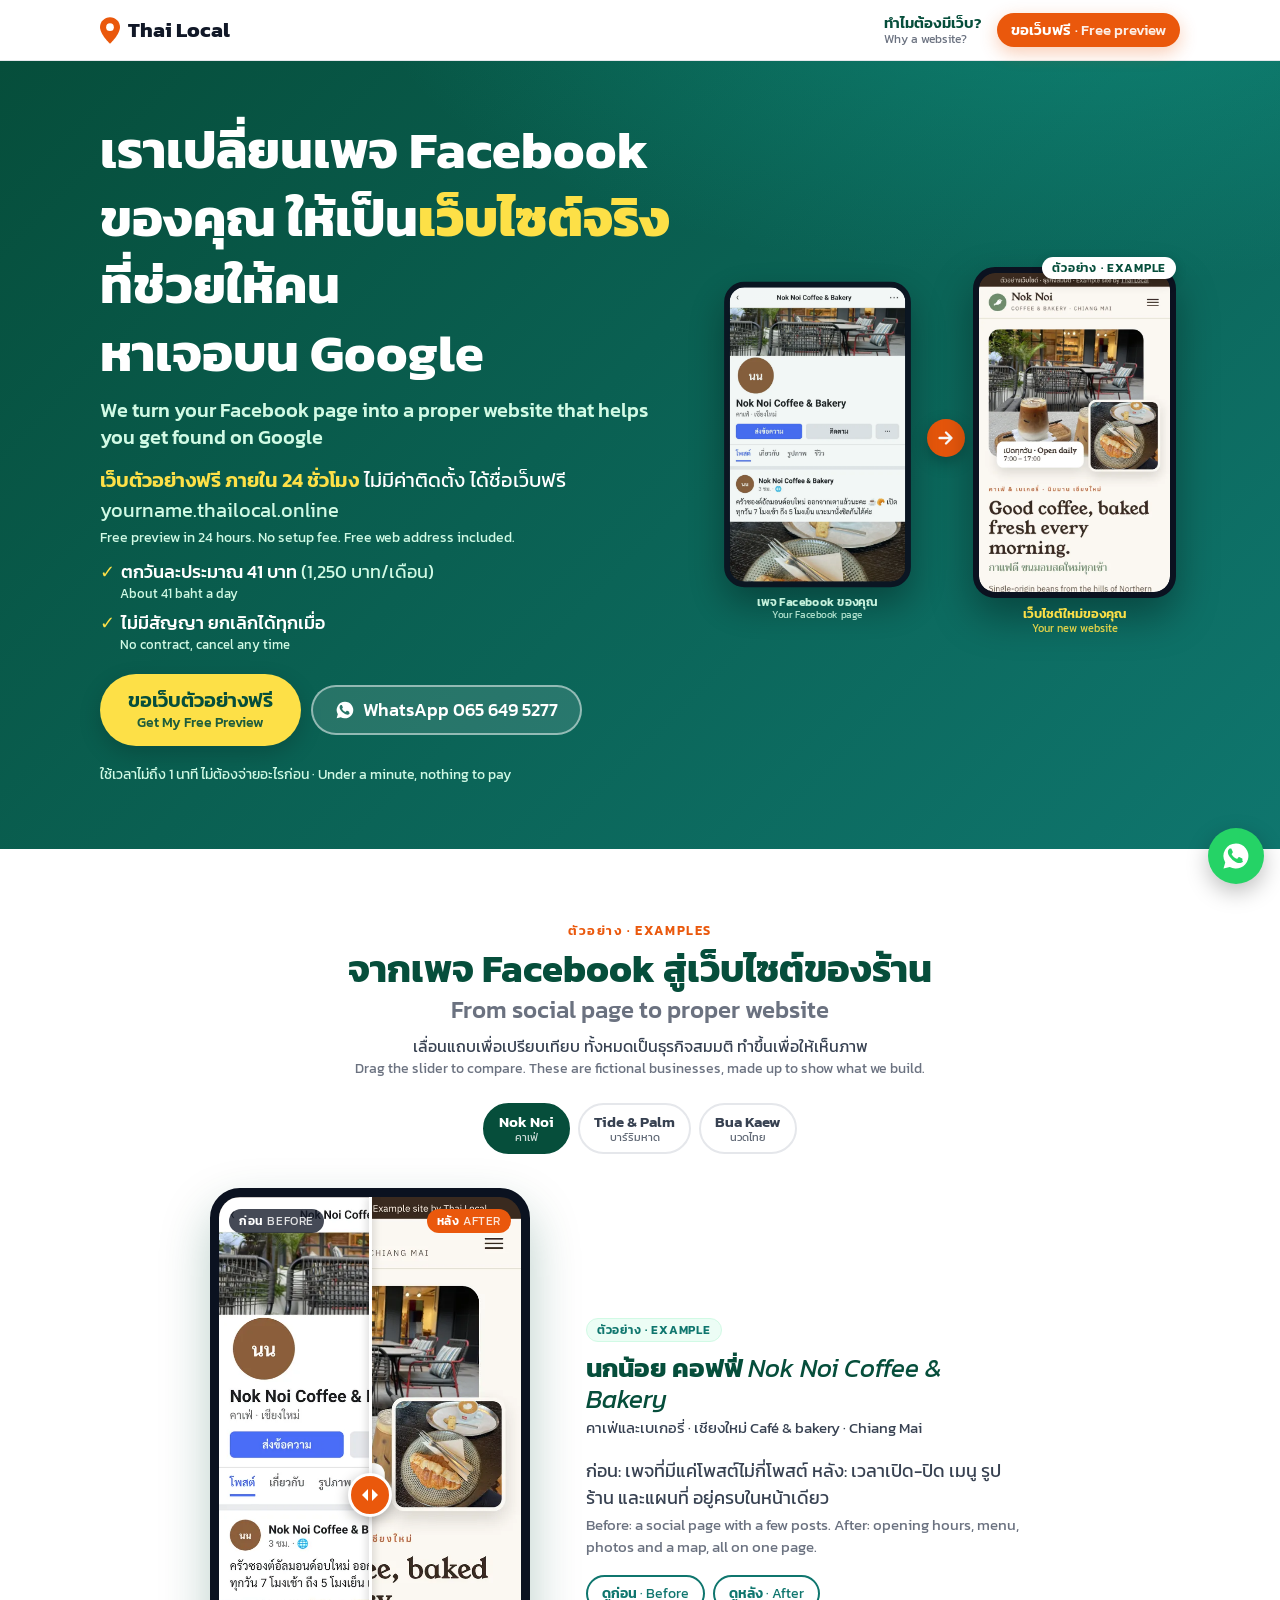
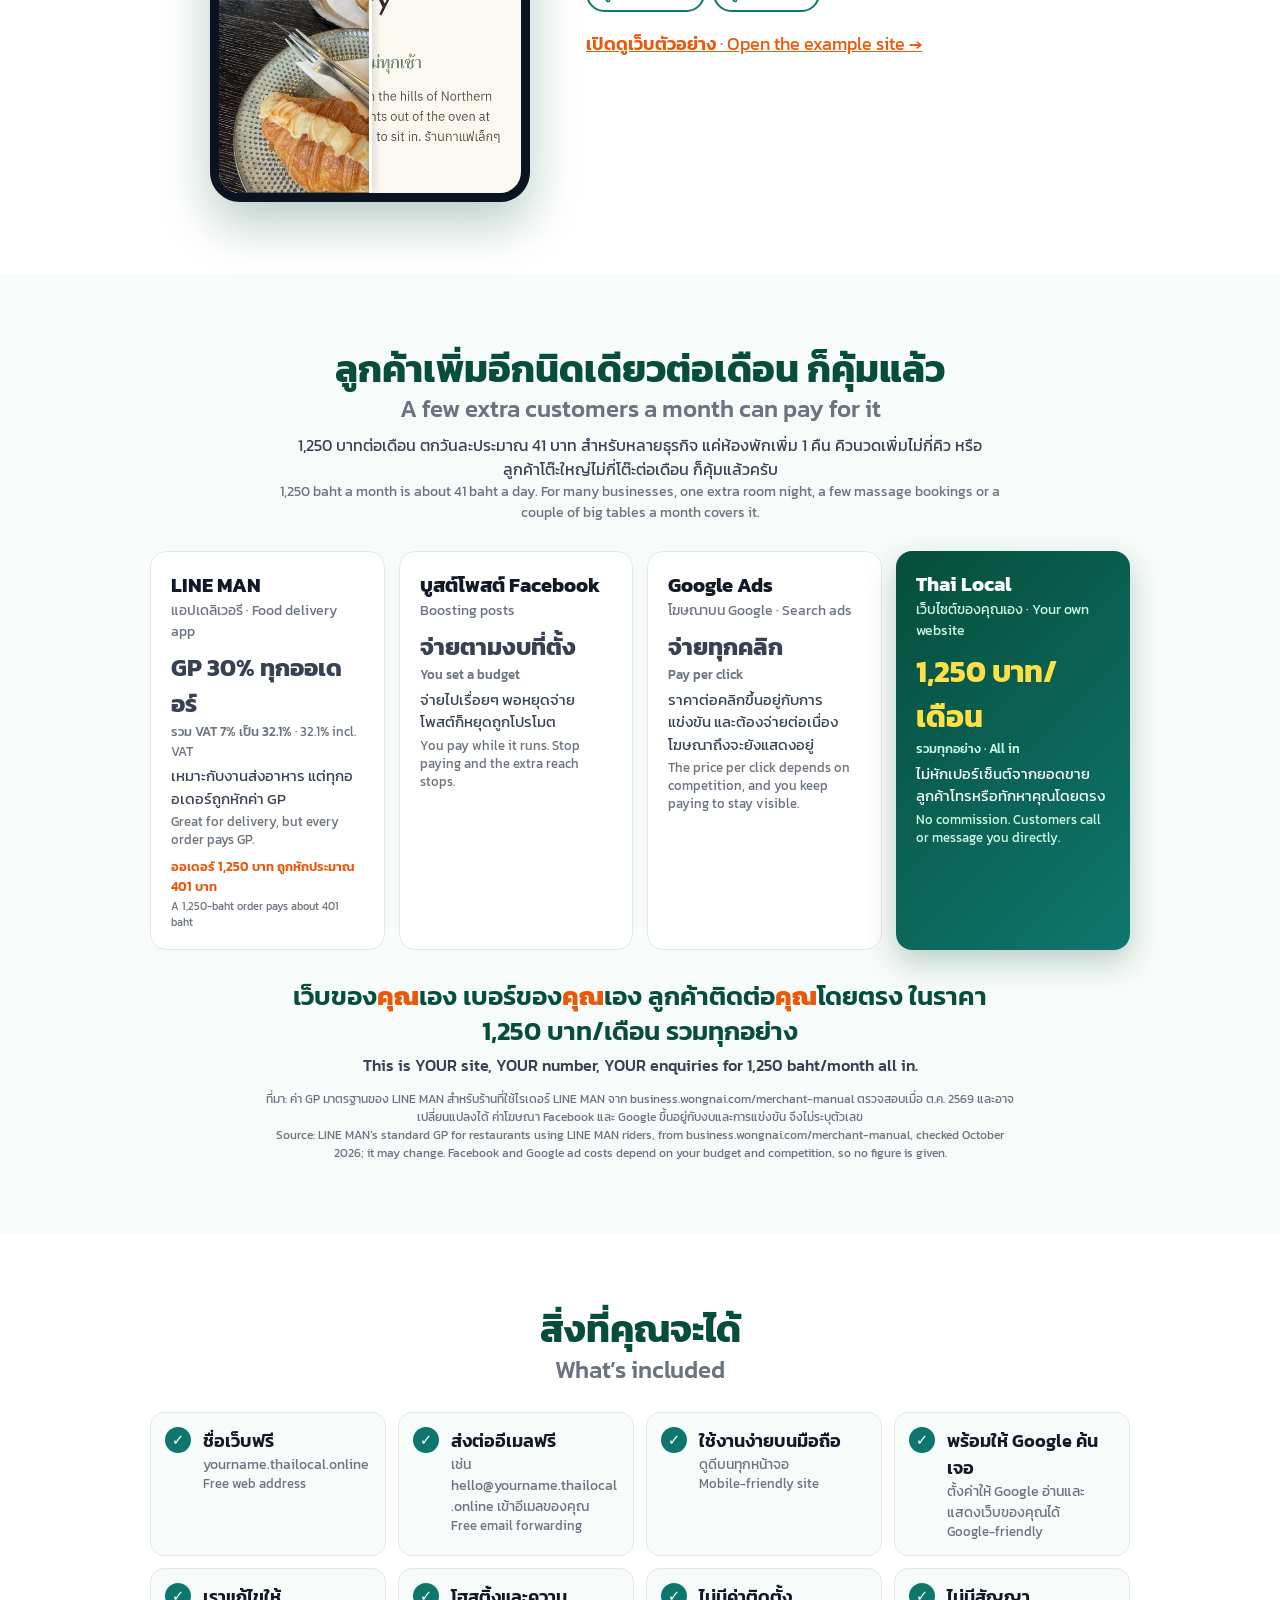
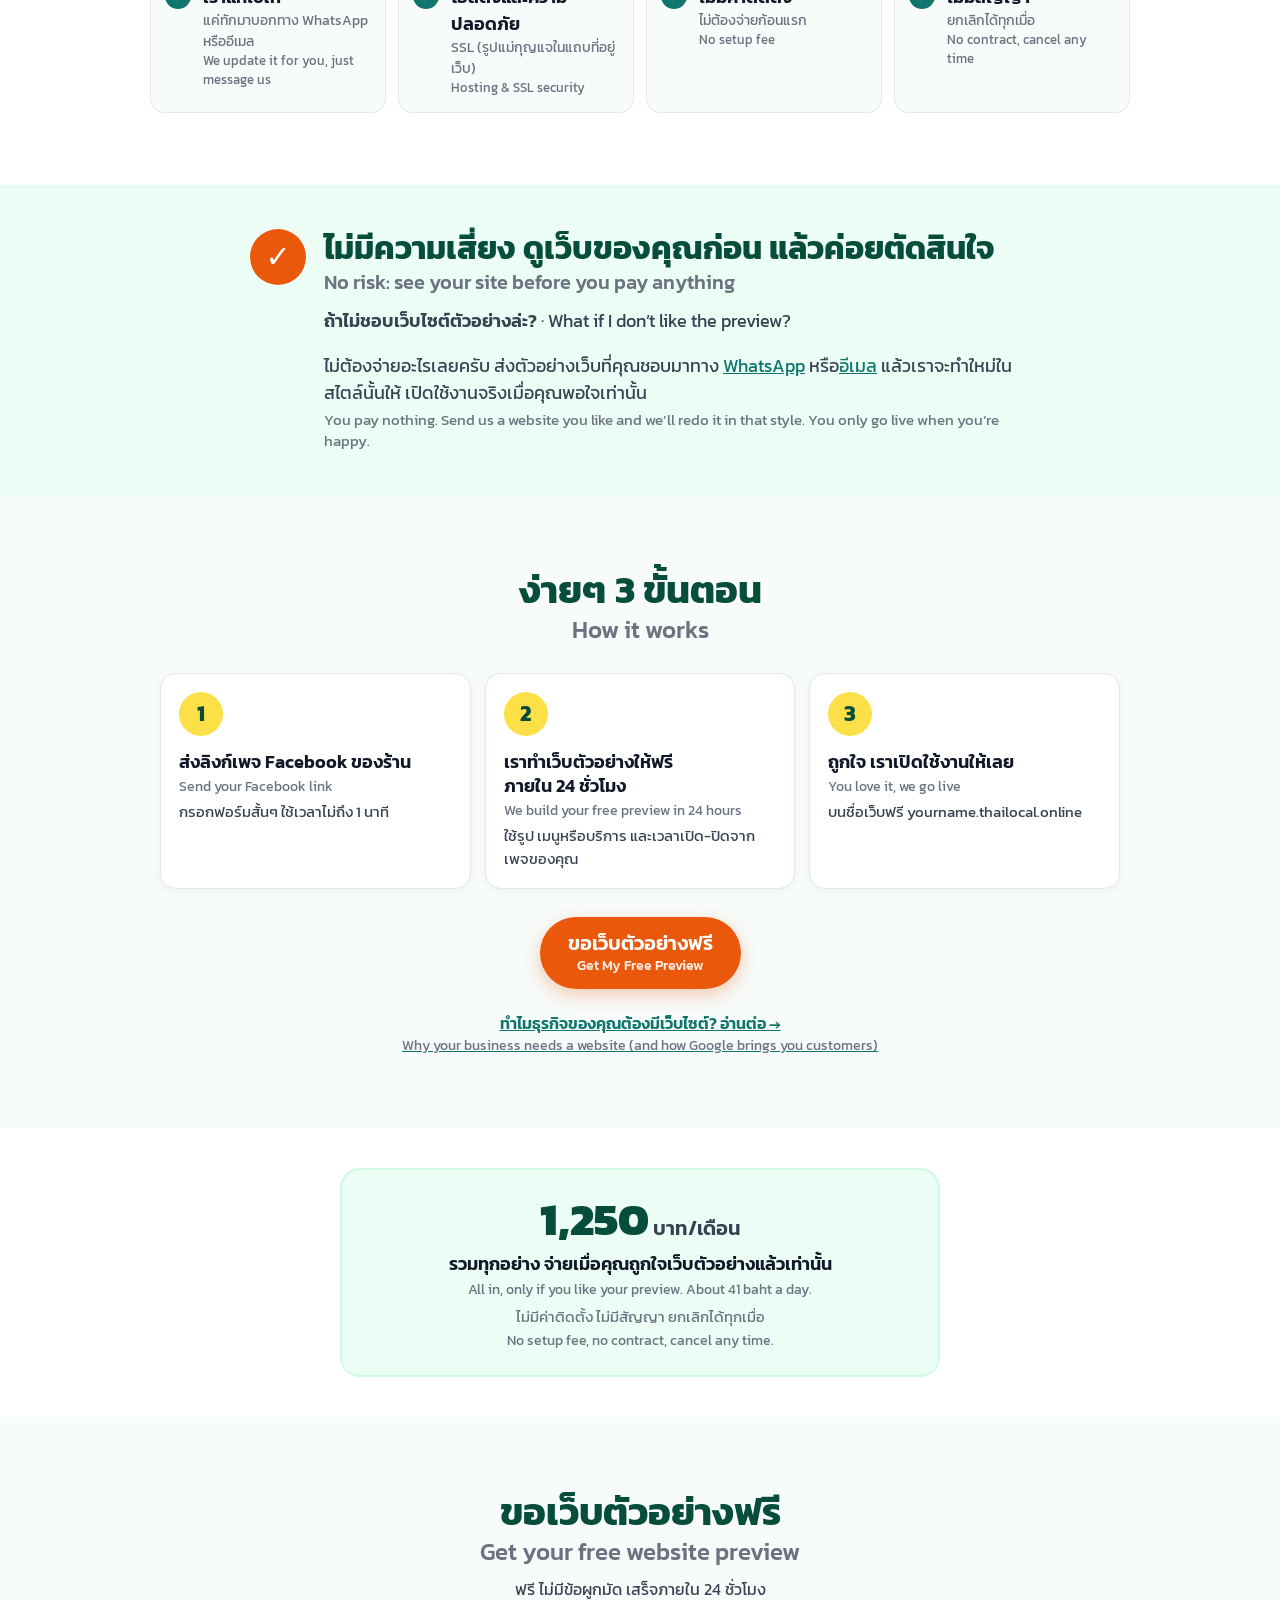
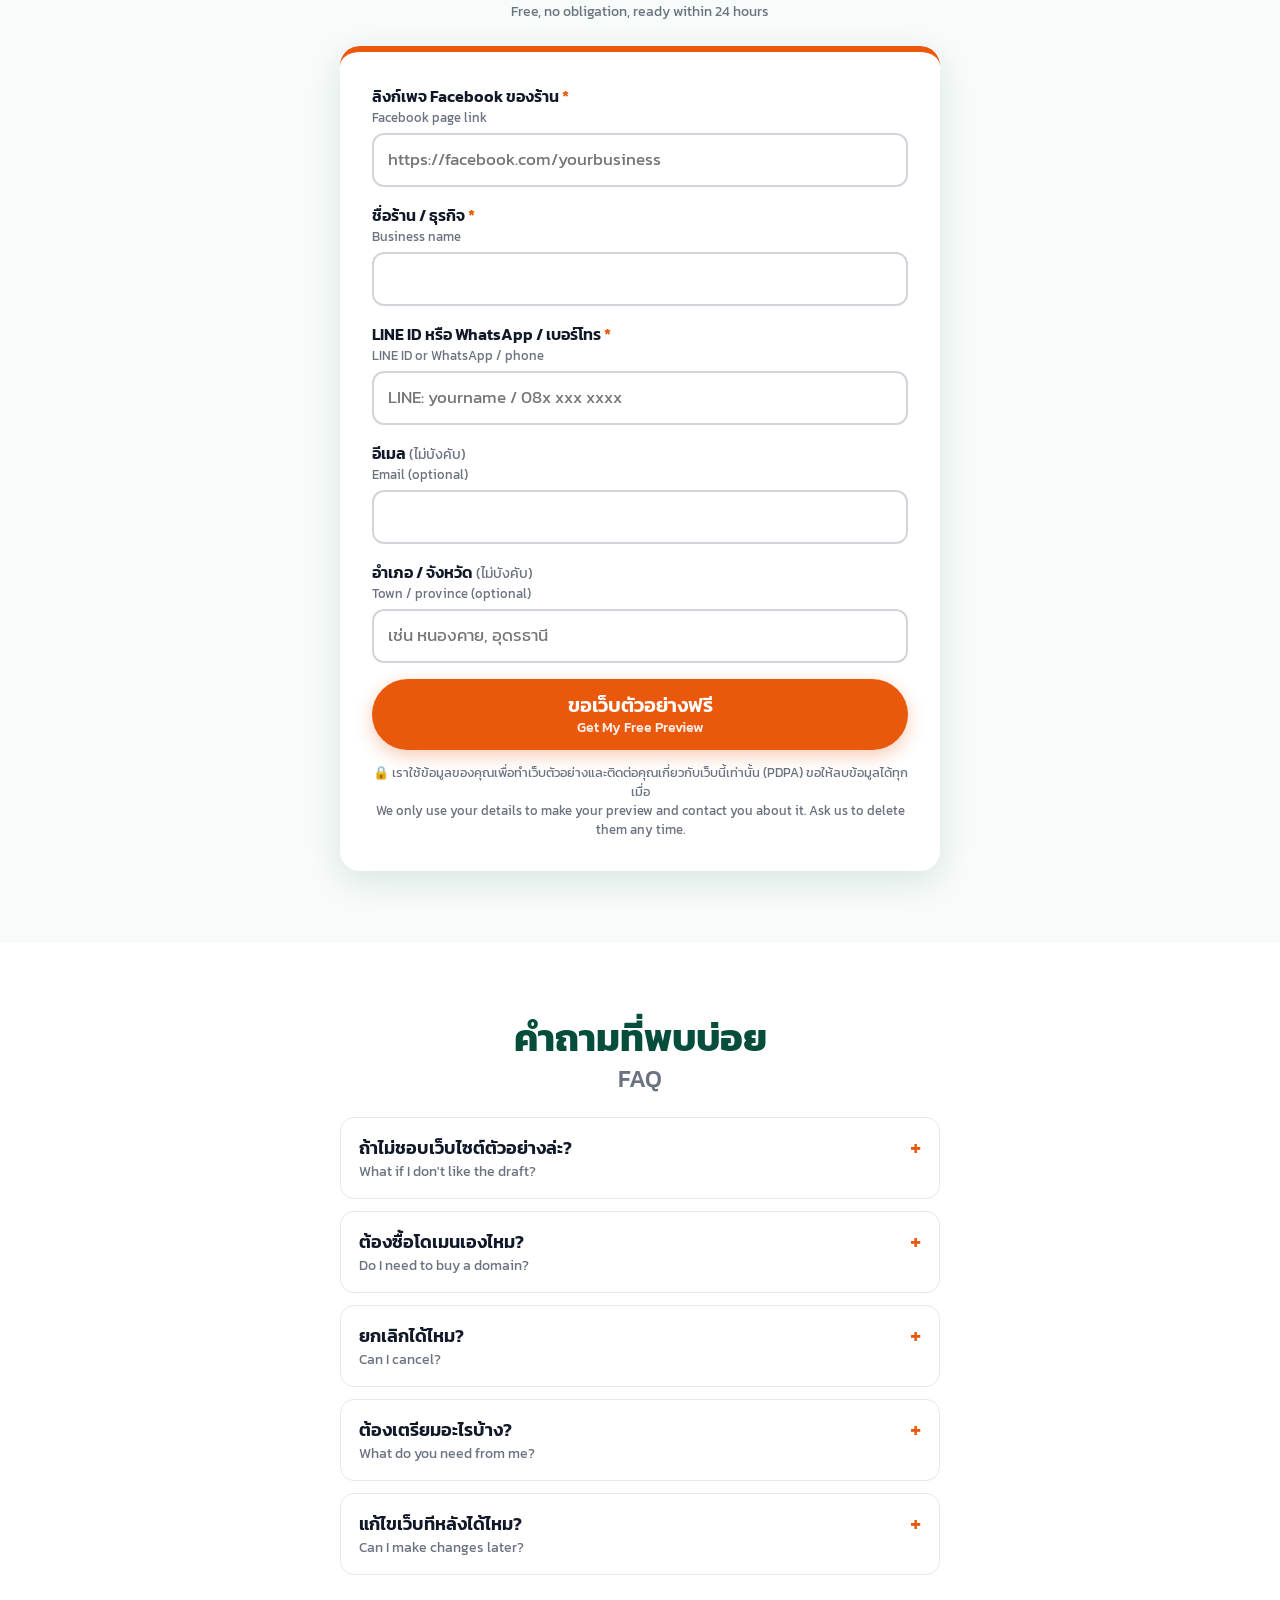
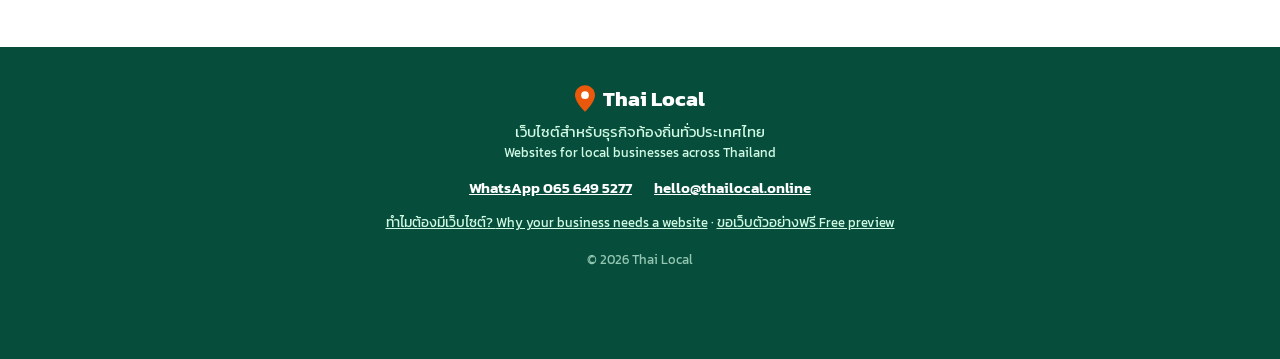
<file: index.html>
<!doctype html>
<html lang="th">
<head>
<meta charset="utf-8">
<meta name="viewport" content="width=device-width, initial-scale=1, viewport-fit=cover">
<title>เปลี่ยนเพจ Facebook ให้เป็นเว็บไซต์จริง | Thai Local</title>
<meta name="description" content="เราเปลี่ยนเพจ Facebook ของคุณให้เป็นเว็บไซต์จริง ที่ช่วยให้คนหาเจอบน Google เว็บตัวอย่างฟรีภายใน 24 ชั่วโมง ไม่มีค่าติดตั้ง 1,250 บาท/เดือน ยกเลิกได้ทุกเมื่อ · We turn your Facebook page into a proper website.">
<meta name="theme-color" content="#0F766E">
<link rel="preload" as="image" href="/img/ba-after-noknoi.webp?v=4" type="image/webp">
<meta property="og:type" content="website">
<meta property="og:site_name" content="Thai Local">
<meta property="og:locale" content="th_TH">
<meta property="og:locale:alternate" content="en_US">
<meta property="og:title" content="เปลี่ยนเพจ Facebook ของคุณให้เป็นเว็บไซต์จริง · We turn your Facebook page into a proper website">
<meta property="og:description" content="เราเปลี่ยนเพจ Facebook ของคุณให้เป็นเว็บไซต์จริง ที่ช่วยให้คนหาเจอบน Google เว็บตัวอย่างฟรีภายใน 24 ชั่วโมง ไม่มีค่าติดตั้ง 1,250 บาท/เดือน ยกเลิกได้ทุกเมื่อ · We turn your Facebook page into a proper website.">
<meta property="og:url" content="https://thailocal.online/">
<meta property="og:image" content="https://thailocal.online/img/og-image.jpg">
<meta property="og:image:width" content="1200">
<meta property="og:image:height" content="630">
<meta property="og:image:alt" content="Thai Local: เปลี่ยนเพจ Facebook ให้เป็นเว็บไซต์จริง / We turn your Facebook page into a proper website">
<meta name="twitter:card" content="summary_large_image">
<link rel="icon" type="image/svg+xml" href="/favicon.svg">
<link rel="icon" type="image/png" sizes="32x32" href="/img/favicon-32.png">
<link rel="apple-touch-icon" href="/img/apple-touch-icon.png">
<link rel="manifest" href="/site.webmanifest">
<link rel="canonical" href="https://thailocal.online/">
<link rel="preconnect" href="https://fonts.googleapis.com">
<link rel="preconnect" href="https://fonts.gstatic.com" crossorigin>
<link rel="preconnect" href="https://ivleheagpnenoaevpcjv.supabase.co" crossorigin>
<link href="https://fonts.googleapis.com/css2?family=Kanit:wght@400;500;600;700;800&display=swap" rel="stylesheet">
<link rel="stylesheet" href="/style.css?v=4">
<link rel="stylesheet" href="/home.css?v=4">
</head>
<body class="home th">

<header class="top">
  <div class="wrap top-in">
    <a class="brand" href="/" aria-label="Thai Local"><svg class="pin" viewBox="0 0 24 32" aria-hidden="true"><path d="M12 0C5.4 0 0 5.3 0 11.9 0 20.8 12 32 12 32s12-11.2 12-20.1C24 5.3 18.6 0 12 0z" fill="#EA580C"/><circle cx="12" cy="12" r="4.6" fill="#fff"/></svg><span>Thai Local</span></a>
    <div class="top-r"><a class="nav-link" href="/why/">ทำไมต้องมีเว็บ? <span lang="en">Why a website?</span></a><a class="btn btn-sm btn-orange" href="/free-preview/">ขอเว็บฟรี <span lang="en">· Free preview</span></a></div>
  </div>
</header>

<main>
<section class="hx">
  <div class="wrap hx-in">
    <div class="hx-text">
      <h1>เราเปลี่ยนเพจ Facebook ของคุณ ให้เป็น<span class="hl">เว็บไซต์จริง</span> ที่ช่วยให้คน<span class="nw">หาเจอบน Google</span></h1>
      <p class="h1-en" lang="en">We turn your Facebook page into a proper website that helps you get found on Google</p>
      <p class="hx-sub"><b>เว็บตัวอย่างฟรี ภายใน 24 ชั่วโมง</b> ไม่มีค่าติดตั้ง ได้ชื่อเว็บฟรี <span class="addr">yourname.thailocal.online</span><span class="t-en" lang="en">Free preview in 24 hours. No setup fee. Free web address included.</span></p>
      <ul class="hx-ticks">
        <li>ตกวันละประมาณ 41 บาท <span>(1,250 บาท/เดือน)</span><span class="t-en" lang="en">About 41 baht a day</span></li>
        <li>ไม่มีสัญญา ยกเลิกได้ทุกเมื่อ<span class="t-en" lang="en">No contract, cancel any time</span></li>
      </ul>
      <div class="hx-cta">
        <a class="btn btn-yellow btn-lg" href="/free-preview/">ขอเว็บตัวอย่างฟรี<small lang="en">Get My Free Preview</small></a>
        <a class="btn btn-ghost" href="https://wa.me/66656495277" target="_blank" rel="noopener"><svg viewBox="0 0 24 24" aria-hidden="true"><path fill="currentColor" d="M12 2a10 10 0 0 0-8.6 15.1L2 22l5-1.3A10 10 0 1 0 12 2zm5.6 14.2c-.2.7-1.4 1.3-2 1.4-.5.1-1.2.1-1.9-.1a17 17 0 0 1-1.7-.6 13.4 13.4 0 0 1-5.2-4.6c-.6-.8-1.3-2.1-1.3-3.5s.7-2.1 1-2.4c.3-.3.6-.4.8-.4h.6c.2 0 .4 0 .6.5l.9 2.1c.1.2.1.4 0 .5l-.3.5-.4.5c-.1.1-.3.3-.1.6.2.3.8 1.3 1.6 2.1 1.1 1 2 1.3 2.3 1.4.3.1.5.1.6-.1l.9-1.1c.2-.3.4-.2.6-.1l2 1c.3.1.5.2.5.3.1.2.1.7-.1 1.4z"/></svg>WhatsApp 065 649 5277</a>
        <p class="hx-note">ใช้เวลาไม่ถึง 1 นาที ไม่ต้องจ่ายอะไรก่อน <span lang="en">· Under a minute, nothing to pay</span></p>
      </div>
    </div>
    <div class="hx-vis" aria-label="ตัวอย่าง: เพจ Facebook ที่กลายเป็นเว็บไซต์ / Example: a social page turned into a website">
      <figure class="ph ph-a"><picture><source srcset="/img/ba-before-noknoi.webp?v=4" type="image/webp"><img src="/img/ba-before-noknoi.jpg?v=4" width="600" height="1298" alt="ตัวอย่างเพจโซเชียลของคาเฟ่ (ธุรกิจสมมติ) / Example café social page" decoding="async"></picture><figcaption>เพจ Facebook ของคุณ<span lang="en">Your Facebook page</span></figcaption></figure>
      <span class="hx-arrow" aria-hidden="true"><svg viewBox="0 0 24 24"><path d="M5 12h12m-5-6 6 6-6 6" fill="none" stroke="currentColor" stroke-width="2.6" stroke-linecap="round" stroke-linejoin="round"/></svg></span>
      <figure class="ph ph-b"><picture><source srcset="/img/ba-after-noknoi.webp?v=4" type="image/webp"><img src="/img/ba-after-noknoi.jpg?v=4" width="600" height="1298" alt="ตัวอย่างเว็บไซต์คาเฟ่บนมือถือ (ธุรกิจสมมติ) / Example café website on a phone" decoding="async"></picture><figcaption>เว็บไซต์ใหม่ของคุณ<span lang="en">Your new website</span></figcaption></figure>
      <span class="ex-tag">ตัวอย่าง · Example</span>
    </div>
  </div>
</section>

<section class="ba" id="examples">
  <div class="wrap">
    <p class="eyebrow">ตัวอย่าง · Examples</p>
    <h2>จากเพจ Facebook สู่เว็บไซต์ของร้าน <span class="en" lang="en">From social page to proper website</span></h2>
    <p class="sub">เลื่อนแถบเพื่อเปรียบเทียบ ทั้งหมดเป็นธุรกิจสมมติ ทำขึ้นเพื่อให้เห็นภาพ<span lang="en">Drag the slider to compare. These are fictional businesses, made up to show what we build.</span></p>
    <div class="ba-tabs" role="tablist" aria-label="เลือกตัวอย่าง / Choose an example"><button type="button" role="tab" class="ba-tab on" aria-selected="true" data-k="noknoi">Nok Noi<small>คาเฟ่</small></button><button type="button" role="tab" class="ba-tab" aria-selected="false" data-k="tidepalm">Tide &amp; Palm<small>บาร์ริมหาด</small></button><button type="button" role="tab" class="ba-tab" aria-selected="false" data-k="buakaew">Bua Kaew<small>นวดไทย</small></button></div>
    <div class="ba-in">
      <div class="ba-phone">
        <div class="ba-frame" id="baFrame" style="--pos:50%">
          <div class="ba-img ba-after"><picture><source srcset="/img/ba-after-noknoi.webp?v=4" type="image/webp"><img src="/img/ba-after-noknoi.jpg?v=4" width="600" height="1298" alt="ตัวอย่างเว็บไซต์บนมือถือ / Example website on a phone" decoding="async"></picture></div>
          <div class="ba-img ba-before"><picture><source srcset="/img/ba-before-noknoi.webp?v=4" type="image/webp"><img src="/img/ba-before-noknoi.jpg?v=4" width="600" height="1298" alt="ตัวอย่างเพจโซเชียลบนมือถือ / Example social page on a phone" decoding="async"></picture></div>
          <span class="ba-lbl ba-lbl-l">ก่อน <span lang="en">Before</span></span><span class="ba-lbl ba-lbl-r">หลัง <span lang="en">After</span></span>
          <span class="ba-handle" aria-hidden="true"><i></i></span>
          <input class="ba-range" id="baRange" type="range" min="0" max="100" value="50" aria-label="เปรียบเทียบก่อนและหลัง / Compare before and after">
        </div>
      </div>
      <div class="ba-copy">
        <span class="tag-ex">ตัวอย่าง · Example</span>
        <h3 id="baName">นกน้อย คอฟฟี่ <i lang="en">Nok Noi Coffee &amp; Bakery</i></h3>
        <p class="ba-where" id="baWhere">คาเฟ่และเบเกอรี่ · เชียงใหม่ <span lang="en">Café &amp; bakery · Chiang Mai</span></p>
        <p><span id="baDesc">ก่อน: เพจที่มีแค่โพสต์ไม่กี่โพสต์ หลัง: เวลาเปิด-ปิด เมนู รูปร้าน และแผนที่ อยู่ครบในหน้าเดียว</span><span class="t-en" lang="en" id="baEn">Before: a social page with a few posts. After: opening hours, menu, photos and a map, all on one page.</span></p>
        <div class="ba-btns"><button type="button" class="chip" data-pos="100">ดูก่อน <span lang="en">· Before</span></button><button type="button" class="chip" data-pos="0">ดูหลัง <span lang="en">· After</span></button></div>
        <p><a class="ba-link" id="baLink" href="https://noknoi.thailocal.online/" target="_blank" rel="noopener">เปิดดูเว็บตัวอย่าง <span lang="en">· Open the example site</span> →</a></p>
      </div>
    </div>
    <ul hidden id="baData"><li data-k="noknoi" data-name='นกน้อย คอฟฟี่ <i lang="en">Nok Noi Coffee &amp; Bakery</i>' data-where='คาเฟ่และเบเกอรี่ · เชียงใหม่ <span lang="en">Café &amp; bakery · Chiang Mai</span>' data-url="https://noknoi.thailocal.online/" data-desc="ก่อน: เพจที่มีแค่โพสต์ไม่กี่โพสต์ หลัง: เวลาเปิด-ปิด เมนู รูปร้าน และแผนที่ อยู่ครบในหน้าเดียว" data-en="Before: a social page with a few posts. After: opening hours, menu, photos and a map, all on one page."></li><li data-k="tidepalm" data-name='ไทด์ แอนด์ ปาล์ม <i lang="en">Tide &amp; Palm Beach Bar</i>' data-where='บาร์ริมหาด · เกาะลันตา <span lang="en">Beach bar · Koh Lanta</span>' data-url="https://tidepalm.thailocal.online/" data-desc="ก่อน: เพจที่มีแค่โพสต์ไม่กี่โพสต์ หลัง: เมนูเด่น กิจกรรมประจำสัปดาห์ เวลาพระอาทิตย์ตก และปุ่มจองโต๊ะ" data-en="Before: a social page with a few posts. After: menu highlights, weekly events, sunset times and a “book a table” button."></li><li data-k="buakaew" data-name='บัวแก้ว นวดไทยและสปา <i lang="en">Bua Kaew Thai Massage &amp; Spa</i>' data-where='นวดแผนไทยและสปา · หัวหิน <span lang="en">Thai massage &amp; spa · Hua Hin</span>' data-url="https://buakaew.thailocal.online/" data-desc="ก่อน: เพจที่มีแค่โพสต์ไม่กี่โพสต์ หลัง: รายการนวดพร้อมราคา เวลาเปิด-ปิด แผนที่ และปุ่มจองคิว" data-en="Before: a social page with a few posts. After: treatments with prices, opening hours, a map and a booking button."></li></ul>
  </div>
</section>

<section class="maths" id="maths">
  <div class="wrap">
    <h2>ลูกค้าเพิ่มอีกนิดเดียว<span class="nw">ต่อเดือน</span> ก็คุ้มแล้ว <span class="en" lang="en">A few extra customers a month can pay for it</span></h2>
    <p class="sub">1,250 บาทต่อเดือน ตกวันละประมาณ 41 บาท สำหรับหลายธุรกิจ แค่ห้องพักเพิ่ม 1 คืน คิวนวดเพิ่มไม่กี่คิว หรือลูกค้าโต๊ะใหญ่ไม่กี่โต๊ะต่อเดือน ก็คุ้มแล้วครับ<span lang="en">1,250 baht a month is about 41 baht a day. For many businesses, one extra room night, a few massage bookings or a couple of big tables a month covers it.</span></p>
    <div class="cmp-grid four">
      <div class="cmp"><p class="cmp-n">LINE MAN</p><p class="cmp-t">แอปเดลิเวอรี <span lang="en">· Food delivery app</span></p><p class="cmp-p">GP 30% ทุกออเดอร์<small>รวม VAT 7% เป็น 32.1% <span lang="en">· 32.1% incl. VAT</span></small></p><p class="cmp-d">เหมาะกับงานส่งอาหาร แต่ทุกออเดอร์ถูกหักค่า GP<span class="t-en" lang="en">Great for delivery, but every order pays GP.</span></p><p class="cmp-ex">ออเดอร์ 1,250 บาท ถูกหักประมาณ 401 บาท<span class="t-en" lang="en">A 1,250-baht order pays about 401 baht</span></p></div>
      <div class="cmp"><p class="cmp-n">บูสต์โพสต์ Facebook</p><p class="cmp-t" lang="en">Boosting posts</p><p class="cmp-p">จ่ายตามงบที่ตั้ง<small lang="en">You set a budget</small></p><p class="cmp-d">จ่ายไปเรื่อยๆ พอหยุดจ่าย โพสต์ก็หยุดถูกโปรโมต<span class="t-en" lang="en">You pay while it runs. Stop paying and the extra reach stops.</span></p></div>
      <div class="cmp"><p class="cmp-n">Google Ads</p><p class="cmp-t">โฆษณาบน Google <span lang="en">· Search ads</span></p><p class="cmp-p">จ่ายทุกคลิก<small lang="en">Pay per click</small></p><p class="cmp-d">ราคาต่อคลิกขึ้นอยู่กับการแข่งขัน และต้องจ่ายต่อเนื่อง โฆษณาถึงจะยังแสดงอยู่<span class="t-en" lang="en">The price per click depends on competition, and you keep paying to stay visible.</span></p></div>
      <div class="cmp cmp-us"><p class="cmp-n">Thai Local</p><p class="cmp-t">เว็บไซต์ของคุณเอง <span lang="en">· Your own website</span></p><p class="cmp-p">1,250 บาท/เดือน<small>รวมทุกอย่าง · All in</small></p><p class="cmp-d">ไม่หักเปอร์เซ็นต์จากยอดขาย ลูกค้าโทรหรือทักหาคุณโดยตรง<span class="t-en" lang="en">No commission. Customers call or message you directly.</span></p></div>
    </div>
    <p class="cmp-big">เว็บของ<b>คุณ</b>เอง เบอร์ของ<b>คุณ</b>เอง ลูกค้าติดต่อ<b>คุณ</b>โดยตรง ในราคา <span class="nw">1,250 บาท/เดือน</span> รวมทุกอย่าง<span class="t-en" lang="en">This is YOUR site, YOUR number, YOUR enquiries for 1,250 baht/month all in.</span></p>
    <p class="src">ที่มา: ค่า GP มาตรฐานของ LINE MAN สำหรับร้านที่ใช้ไรเดอร์ LINE MAN จาก business.wongnai.com/merchant-manual ตรวจสอบเมื่อ ต.ค. 2569 และอาจเปลี่ยนแปลงได้ ค่าโฆษณา Facebook และ Google ขึ้นอยู่กับงบและการแข่งขัน จึงไม่ระบุตัวเลข<br><span lang="en">Source: LINE MAN’s standard GP for restaurants using LINE MAN riders, from business.wongnai.com/merchant-manual, checked October 2026; it may change. Facebook and Google ad costs depend on your budget and competition, so no figure is given.</span></p>
  </div>
</section>

<section class="inc" id="included">
  <div class="wrap">
    <h2>สิ่งที่คุณจะได้ <span class="en" lang="en">What’s included</span></h2>
    <ul class="inc-list">
      <li><b>ชื่อเว็บฟรี</b><span>yourname.thailocal.online</span><span class="t-en" lang="en">Free web address</span></li>
      <li><b>ส่งต่ออีเมลฟรี</b><span>เช่น hello@yourname.thailocal.online เข้าอีเมลของคุณ</span><span class="t-en" lang="en">Free email forwarding</span></li>
      <li><b>ใช้งานง่ายบนมือถือ</b><span>ดูดีบนทุกหน้าจอ</span><span class="t-en" lang="en">Mobile-friendly site</span></li>
      <li><b>พร้อมให้ Google ค้นเจอ</b><span>ตั้งค่าให้ Google อ่านและแสดงเว็บของคุณได้</span><span class="t-en" lang="en">Google-friendly</span></li>
      <li><b>เราแก้ไขให้</b><span>แค่ทักมาบอกทาง WhatsApp หรืออีเมล</span><span class="t-en" lang="en">We update it for you, just message us</span></li>
      <li><b>โฮสติ้งและความปลอดภัย</b><span>SSL (รูปแม่กุญแจในแถบที่อยู่เว็บ)</span><span class="t-en" lang="en">Hosting &amp; SSL security</span></li>
      <li><b>ไม่มีค่าติดตั้ง</b><span>ไม่ต้องจ่ายก้อนแรก</span><span class="t-en" lang="en">No setup fee</span></li>
      <li><b>ไม่มีสัญญา</b><span>ยกเลิกได้ทุกเมื่อ</span><span class="t-en" lang="en">No contract, cancel any time</span></li>
    </ul>
  </div>
</section>

<section class="risk" id="no-risk">
  <div class="wrap risk-in">
    <div class="risk-ic" aria-hidden="true">✓</div>
    <div>
      <h2>ไม่มีความเสี่ยง ดูเว็บของคุณก่อน แล้วค่อยตัดสินใจ <span class="en" lang="en">No risk: see your site before you pay anything</span></h2>
      <p class="risk-q">ถ้าไม่ชอบเว็บไซต์ตัวอย่างล่ะ? <span lang="en">· What if I don’t like the preview?</span></p>
      <p>ไม่ต้องจ่ายอะไรเลยครับ ส่งตัวอย่างเว็บที่คุณชอบมาทาง <a href="https://wa.me/66656495277" target="_blank" rel="noopener">WhatsApp</a> หรือ<a href="mailto:hello@thailocal.online">อีเมล</a> แล้วเราจะทำใหม่ในสไตล์นั้นให้ เปิดใช้งานจริงเมื่อคุณพอใจเท่านั้น<span class="t-en" lang="en">You pay nothing. Send us a website you like and we’ll redo it in that style. You only go live when you’re happy.</span></p>
    </div>
  </div>
</section>

<section class="steps" id="how">
  <div class="wrap">
    <h2>ง่ายๆ 3 ขั้นตอน <span class="en" lang="en">How it works</span></h2>
    <ol class="step-list">
      <li><span class="num">1</span><div><b>ส่งลิงก์เพจ Facebook ของร้าน</b><span lang="en">Send your Facebook link</span><span class="d">กรอกฟอร์มสั้นๆ ใช้เวลาไม่ถึง 1 นาที</span></div></li>
      <li><span class="num">2</span><div><b>เราทำเว็บตัวอย่างให้ฟรี <span class="nw">ภายใน 24 ชั่วโมง</span></b><span lang="en">We build your free preview in 24 hours</span><span class="d">ใช้รูป เมนูหรือบริการ และเวลาเปิด-ปิดจากเพจของคุณ</span></div></li>
      <li><span class="num">3</span><div><b>ถูกใจ เราเปิดใช้งานให้เลย</b><span lang="en">You love it, we go live</span><span class="d">บนชื่อเว็บฟรี yourname.thailocal.online</span></div></li>
    </ol>
    <p class="mid-cta"><a class="btn btn-orange btn-lg" href="/free-preview/">ขอเว็บตัวอย่างฟรี<small lang="en">Get My Free Preview</small></a></p>
    <p class="why-link"><a href="/why/">ทำไมธุรกิจของคุณต้องมีเว็บไซต์? อ่านต่อ →<span lang="en">Why your business needs a website (and how Google brings you customers)</span></a></p>
  </div>
</section>

<section class="price2" id="price">
  <div class="wrap narrow">
    <div class="p2">
      <p class="p2-num">1,250<small> บาท/เดือน</small></p>
      <p class="p2-t">รวมทุกอย่าง จ่ายเมื่อคุณถูกใจเว็บตัวอย่างแล้วเท่านั้น<span class="t-en" lang="en">All in, only if you like your preview. About 41 baht a day.</span></p>
      <p class="p2-d">ไม่มีค่าติดตั้ง ไม่มีสัญญา ยกเลิกได้ทุกเมื่อ<span class="t-en" lang="en">No setup fee, no contract, cancel any time.</span></p>
    </div>
  </div>
</section>

<section class="form-sec" id="form">
  <div class="wrap narrow">
    <h2>ขอเว็บตัวอย่างฟรี <span class="en" lang="en">Get your free website preview</span></h2>
    <p class="sub">ฟรี ไม่มีข้อผูกมัด เสร็จภายใน 24 ชั่วโมง <span lang="en">Free, no obligation, ready within 24 hours</span></p>
    <form id="draftForm" class="card-form" novalidate>
      <div class="field">
        <label for="fb_url">ลิงก์เพจ Facebook ของร้าน <span class="req">*</span><span class="l-en" lang="en">Facebook page link</span></label>
        <input id="fb_url" name="fb_url" type="text" inputmode="url" autocomplete="url" placeholder="https://facebook.com/yourbusiness" required maxlength="500">
        <p class="err" data-for="fb_url">กรุณาใส่ลิงก์เพจ Facebook <span lang="en">Please paste your Facebook page link</span></p>
      </div>
      <div class="field">
        <label for="shop_name">ชื่อร้าน / ธุรกิจ <span class="req">*</span><span class="l-en" lang="en">Business name</span></label>
        <input id="shop_name" name="shop_name" type="text" autocomplete="organization" required maxlength="200">
        <p class="err" data-for="shop_name">กรุณาใส่ชื่อร้านหรือธุรกิจ <span lang="en">Please enter your business name</span></p>
      </div>
      <div class="field">
        <label for="contact">LINE ID หรือ WhatsApp / เบอร์โทร <span class="req">*</span><span class="l-en" lang="en">LINE ID or WhatsApp / phone</span></label>
        <input id="contact" name="contact" type="text" autocomplete="tel" placeholder="LINE: yourname / 08x xxx xxxx" required maxlength="200">
        <p class="err" data-for="contact">กรุณาใส่ LINE ID หรือเบอร์โทร <span lang="en">Please enter a LINE ID or phone number</span></p>
      </div>
      <div class="field">
        <label for="email">อีเมล <span class="opt">(ไม่บังคับ)</span><span class="l-en" lang="en">Email (optional)</span></label>
        <input id="email" name="email" type="email" autocomplete="email" inputmode="email" maxlength="254">
        <p class="err" data-for="email">อีเมลไม่ถูกต้อง <span lang="en">Please check your email</span></p>
      </div>
      <div class="field">
        <label for="city">อำเภอ / จังหวัด <span class="opt">(ไม่บังคับ)</span><span class="l-en" lang="en">Town / province (optional)</span></label>
        <input id="city" name="city" type="text" autocomplete="address-level2" placeholder="เช่น หนองคาย, อุดรธานี" maxlength="100">
      </div>
      <!-- honeypot: humans never see or fill this -->
      <div class="hp" aria-hidden="true">
        <label for="website">Website</label>
        <input id="website" name="website" type="text" tabindex="-1" autocomplete="off">
      </div>
      <button class="btn btn-orange btn-lg btn-block" type="submit" id="submitBtn">ขอเว็บตัวอย่างฟรี<small lang="en">Get My Free Preview</small></button>
      <p class="form-error" id="formError" hidden></p>
      <p class="privacy">🔒 เราใช้ข้อมูลของคุณเพื่อทำเว็บตัวอย่างและติดต่อคุณเกี่ยวกับเว็บนี้เท่านั้น (PDPA) ขอให้ลบข้อมูลได้ทุกเมื่อ<br><span lang="en">We only use your details to make your preview and contact you about it. Ask us to delete them any time.</span></p>
    </form>

    <div class="thanks" id="thanks" hidden tabindex="-1">
      <div class="thanks-icon">✓</div>
      <h3>ขอบคุณครับ!</h3>
      <p>เราจะส่งเว็บตัวอย่างฟรีให้คุณ<span class="nw">ภายใน 24 ชั่วโมง</span>ครับ</p>
      <p class="t-en" lang="en">Thank you! We’ll send your free preview within 24 hours.</p>
      <p class="small">มีคำถาม? ทักมาได้เลยครับ <span lang="en">Questions? Message us:</span> <a href="https://wa.me/66656495277" target="_blank" rel="noopener">WhatsApp 065 649 5277</a></p>
    </div>
  </div>
</section>

<section class="faq" id="faq">
  <div class="wrap narrow">
    <h2>คำถามที่พบบ่อย <span class="en" lang="en">FAQ</span></h2>
    <details>
      <summary>ถ้าไม่ชอบเว็บไซต์ตัวอย่างล่ะ? <span lang="en">What if I don't like the draft?</span></summary>
      <p>ไม่ต้องจ่ายอะไรเลยครับ เว็บไซต์ตัวอย่างฟรี ไม่มีข้อผูกมัด ส่งตัวอย่างเว็บไซต์ที่คุณชอบมาทาง <a href="https://wa.me/66656495277" target="_blank" rel="noopener">WhatsApp</a> หรือ<a href="mailto:hello@thailocal.online">อีเมล</a> แล้วเราจะทำใหม่ในสไตล์นั้นให้</p>
      <p lang="en">You pay nothing. The preview is free, with no obligation. Just send us a sample of a website you like and we'll redo it in that style.</p>
    </details>
    <details>
      <summary>ต้องซื้อโดเมนเองไหม? <span lang="en">Do I need to buy a domain?</span></summary>
      <p>ไม่ต้องครับ คุณจะได้ชื่อเว็บฟรี yourname.thailocal.online</p>
      <p lang="en">No. You get a free web address: yourname.thailocal.online.</p>
    </details>
    <details>
      <summary>ยกเลิกได้ไหม? <span lang="en">Can I cancel?</span></summary>
      <p>ได้ครับ ยกเลิกได้ทุกเมื่อ ไม่มีสัญญา ไม่มีค่าติดตั้ง จ่ายเป็นรายเดือน 1,250 บาท เฉพาะช่วงที่ใช้งาน</p>
      <p lang="en">Yes, any time. No contract and no setup fee. You just pay 1,250 baht a month while you use it.</p>
    </details>
    <details>
      <summary>ต้องเตรียมอะไรบ้าง? <span lang="en">What do you need from me?</span></summary>
      <p>แค่เพจ Facebook ของร้านครับ เราอาจขอรูปหรือข้อมูลเพิ่มเติมบ้าง</p>
      <p lang="en">Just your Facebook page. We may ask for extra photos or info.</p>
    </details>
    <details>
      <summary>แก้ไขเว็บทีหลังได้ไหม? <span lang="en">Can I make changes later?</span></summary>
      <p>ได้ครับ ไม่มีค่าใช้จ่ายเพิ่ม แค่ทักมาบอกทาง WhatsApp หรืออีเมล เช่น ราคาใหม่ รูปใหม่ หรือเวลาเปิด-ปิด</p>
      <p lang="en">Yes, at no extra cost. Just message us what you’d like updated, such as new prices, photos or opening hours.</p>
    </details>
  </div>
</section>
</main>

<footer class="foot">
  <div class="wrap foot-in">
    <div class="brand brand-light"><svg class="pin" viewBox="0 0 24 32" aria-hidden="true"><path d="M12 0C5.4 0 0 5.3 0 11.9 0 20.8 12 32 12 32s12-11.2 12-20.1C24 5.3 18.6 0 12 0z" fill="#EA580C"/><circle cx="12" cy="12" r="4.6" fill="#fff"/></svg><span>Thai Local</span></div>
    <p>เว็บไซต์สำหรับธุรกิจท้องถิ่นทั่วประเทศไทย <span lang="en">Websites for local businesses across Thailand</span></p>
    <p class="contacts">
      <a href="https://wa.me/66656495277" target="_blank" rel="noopener">WhatsApp 065 649 5277</a>
      <a href="mailto:hello@thailocal.online">hello@thailocal.online</a>
    </p>
    <p class="foot-links"><a href="/why/">ทำไมต้องมีเว็บไซต์? <span lang="en">Why your business needs a website</span></a> · <a href="/free-preview/">ขอเว็บตัวอย่างฟรี <span lang="en">Free preview</span></a></p>
    <p class="copy">© 2026 Thai Local</p>
  </div>
</footer>

<a class="float-wa" href="https://wa.me/66656495277" target="_blank" rel="noopener" aria-label="WhatsApp"><svg viewBox="0 0 24 24" aria-hidden="true"><path fill="currentColor" d="M12 2a10 10 0 0 0-8.6 15.1L2 22l5-1.3A10 10 0 1 0 12 2zm5.6 14.2c-.2.7-1.4 1.3-2 1.4-.5.1-1.2.1-1.9-.1a17 17 0 0 1-1.7-.6 13.4 13.4 0 0 1-5.2-4.6c-.6-.8-1.3-2.1-1.3-3.5s.7-2.1 1-2.4c.3-.3.6-.4.8-.4h.6c.2 0 .4 0 .6.5l.9 2.1c.1.2.1.4 0 .5l-.3.5-.4.5c-.1.1-.3.3-.1.6.2.3.8 1.3 1.6 2.1 1.1 1 2 1.3 2.3 1.4.3.1.5.1.6-.1l.9-1.1c.2-.3.4-.2.6-.1l2 1c.3.1.5.2.5.3.1.2.1.7-.1 1.4z"/></svg></a>

<script src="/home.js?v=4" defer></script>
<script src="/app.js?v=4" defer></script>
</body>
</html>
</file>
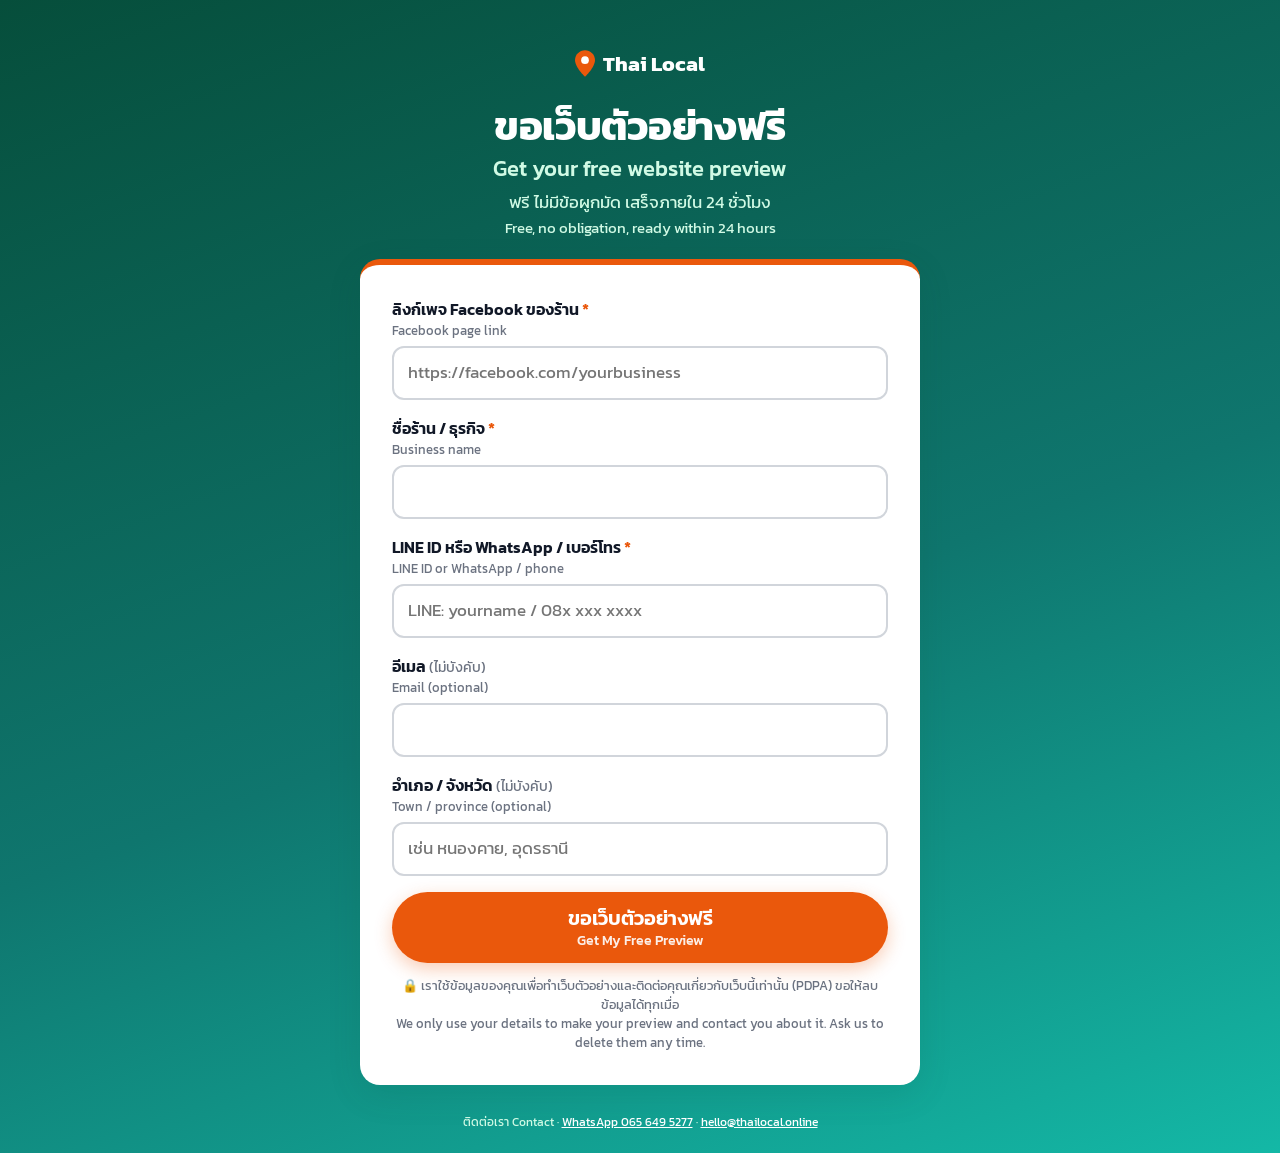
<file: free-preview/index.html>
<!doctype html>
<html lang="th">
<head>
<meta charset="utf-8">
<meta name="viewport" content="width=device-width, initial-scale=1, viewport-fit=cover">
<title>ขอเว็บตัวอย่างฟรี | Thai Local</title>
<meta name="description" content="ส่งลิงก์เพจ Facebook ของร้านมา เราทำเว็บตัวอย่างให้ฟรี ไม่มีข้อผูกมัด เสร็จภายใน 24 ชั่วโมง · Get your free website preview. Free, no obligation, ready within 24 hours.">
<meta name="theme-color" content="#0F766E">
<meta name="robots" content="noindex, follow">
<meta property="og:type" content="website">
<meta property="og:site_name" content="Thai Local">
<meta property="og:locale" content="th_TH">
<meta property="og:locale:alternate" content="en_US">
<meta property="og:title" content="ขอเว็บตัวอย่างฟรี · Get your free website preview">
<meta property="og:description" content="ส่งลิงก์เพจ Facebook ของร้านมา เราทำเว็บตัวอย่างให้ฟรี ไม่มีข้อผูกมัด เสร็จภายใน 24 ชั่วโมง · Get your free website preview. Free, no obligation, ready within 24 hours.">
<meta property="og:url" content="https://thailocal.online/free-preview/">
<meta property="og:image" content="https://thailocal.online/img/og-preview.jpg">
<meta property="og:image:width" content="1200">
<meta property="og:image:height" content="630">
<meta property="og:image:alt" content="Thai Local: ขอเว็บตัวอย่างฟรี / Get your free website preview">
<meta name="twitter:card" content="summary_large_image">
<link rel="icon" type="image/svg+xml" href="/favicon.svg">
<link rel="icon" type="image/png" sizes="32x32" href="/img/favicon-32.png">
<link rel="apple-touch-icon" href="/img/apple-touch-icon.png">
<link rel="manifest" href="/site.webmanifest">
<link rel="canonical" href="https://thailocal.online/free-preview/">
<link rel="preconnect" href="https://fonts.googleapis.com">
<link rel="preconnect" href="https://fonts.gstatic.com" crossorigin>
<link rel="preconnect" href="https://ivleheagpnenoaevpcjv.supabase.co" crossorigin>
<link href="https://fonts.googleapis.com/css2?family=Kanit:wght@400;500;600;700;800&display=swap" rel="stylesheet">
<link rel="stylesheet" href="/style.css?v=4">
<link rel="stylesheet" href="/home.css?v=4">
</head>
<body class="fp th">
<main class="fp-main">
  <div class="fp-wrap">
    <div class="brand fp-brand" aria-label="Thai Local"><svg class="pin" viewBox="0 0 24 32" aria-hidden="true"><path d="M12 0C5.4 0 0 5.3 0 11.9 0 20.8 12 32 12 32s12-11.2 12-20.1C24 5.3 18.6 0 12 0z" fill="#EA580C"/><circle cx="12" cy="12" r="4.6" fill="#fff"/></svg><span>Thai Local</span></div>
    <h1>ขอเว็บตัวอย่างฟรี<span class="fp-en" lang="en">Get your free website preview</span></h1>
    <p class="fp-sub">ฟรี ไม่มีข้อผูกมัด เสร็จภายใน 24 ชั่วโมง<span class="t-en" lang="en">Free, no obligation, ready within 24 hours</span></p>
    <form id="draftForm" class="card-form" novalidate>
      <div class="field">
        <label for="fb_url">ลิงก์เพจ Facebook ของร้าน <span class="req">*</span><span class="l-en" lang="en">Facebook page link</span></label>
        <input id="fb_url" name="fb_url" type="text" inputmode="url" autocomplete="url" placeholder="https://facebook.com/yourbusiness" required maxlength="500">
        <p class="err" data-for="fb_url">กรุณาใส่ลิงก์เพจ Facebook <span lang="en">Please paste your Facebook page link</span></p>
      </div>
      <div class="field">
        <label for="shop_name">ชื่อร้าน / ธุรกิจ <span class="req">*</span><span class="l-en" lang="en">Business name</span></label>
        <input id="shop_name" name="shop_name" type="text" autocomplete="organization" required maxlength="200">
        <p class="err" data-for="shop_name">กรุณาใส่ชื่อร้านหรือธุรกิจ <span lang="en">Please enter your business name</span></p>
      </div>
      <div class="field">
        <label for="contact">LINE ID หรือ WhatsApp / เบอร์โทร <span class="req">*</span><span class="l-en" lang="en">LINE ID or WhatsApp / phone</span></label>
        <input id="contact" name="contact" type="text" autocomplete="tel" placeholder="LINE: yourname / 08x xxx xxxx" required maxlength="200">
        <p class="err" data-for="contact">กรุณาใส่ LINE ID หรือเบอร์โทร <span lang="en">Please enter a LINE ID or phone number</span></p>
      </div>
      <div class="field">
        <label for="email">อีเมล <span class="opt">(ไม่บังคับ)</span><span class="l-en" lang="en">Email (optional)</span></label>
        <input id="email" name="email" type="email" autocomplete="email" inputmode="email" maxlength="254">
        <p class="err" data-for="email">อีเมลไม่ถูกต้อง <span lang="en">Please check your email</span></p>
      </div>
      <div class="field">
        <label for="city">อำเภอ / จังหวัด <span class="opt">(ไม่บังคับ)</span><span class="l-en" lang="en">Town / province (optional)</span></label>
        <input id="city" name="city" type="text" autocomplete="address-level2" placeholder="เช่น หนองคาย, อุดรธานี" maxlength="100">
      </div>
      <!-- honeypot: humans never see or fill this -->
      <div class="hp" aria-hidden="true">
        <label for="website">Website</label>
        <input id="website" name="website" type="text" tabindex="-1" autocomplete="off">
      </div>
      <button class="btn btn-orange btn-lg btn-block" type="submit" id="submitBtn">ขอเว็บตัวอย่างฟรี<small lang="en">Get My Free Preview</small></button>
      <p class="form-error" id="formError" hidden></p>
      <p class="privacy">🔒 เราใช้ข้อมูลของคุณเพื่อทำเว็บตัวอย่างและติดต่อคุณเกี่ยวกับเว็บนี้เท่านั้น (PDPA) ขอให้ลบข้อมูลได้ทุกเมื่อ<br><span lang="en">We only use your details to make your preview and contact you about it. Ask us to delete them any time.</span></p>
    </form>

    <div class="thanks" id="thanks" hidden tabindex="-1">
      <div class="thanks-icon">✓</div>
      <h3>ขอบคุณครับ!</h3>
      <p>เราจะส่งเว็บตัวอย่างฟรีให้คุณ<span class="nw">ภายใน 24 ชั่วโมง</span>ครับ</p>
      <p class="t-en" lang="en">Thank you! We’ll send your free preview within 24 hours.</p>
      <p class="small">มีคำถาม? ทักมาได้เลยครับ <span lang="en">Questions? Message us:</span> <a href="https://wa.me/66656495277" target="_blank" rel="noopener">WhatsApp 065 649 5277</a></p>
    </div>
  </div>
</main>
<p class="fp-foot">ติดต่อเรา <span lang="en">Contact</span> · <a href="https://wa.me/66656495277" target="_blank" rel="noopener">WhatsApp 065 649 5277</a> · <a href="mailto:hello@thailocal.online">hello@thailocal.online</a></p>
<script src="/app.js?v=4" defer></script>
</body>
</html>
</file>
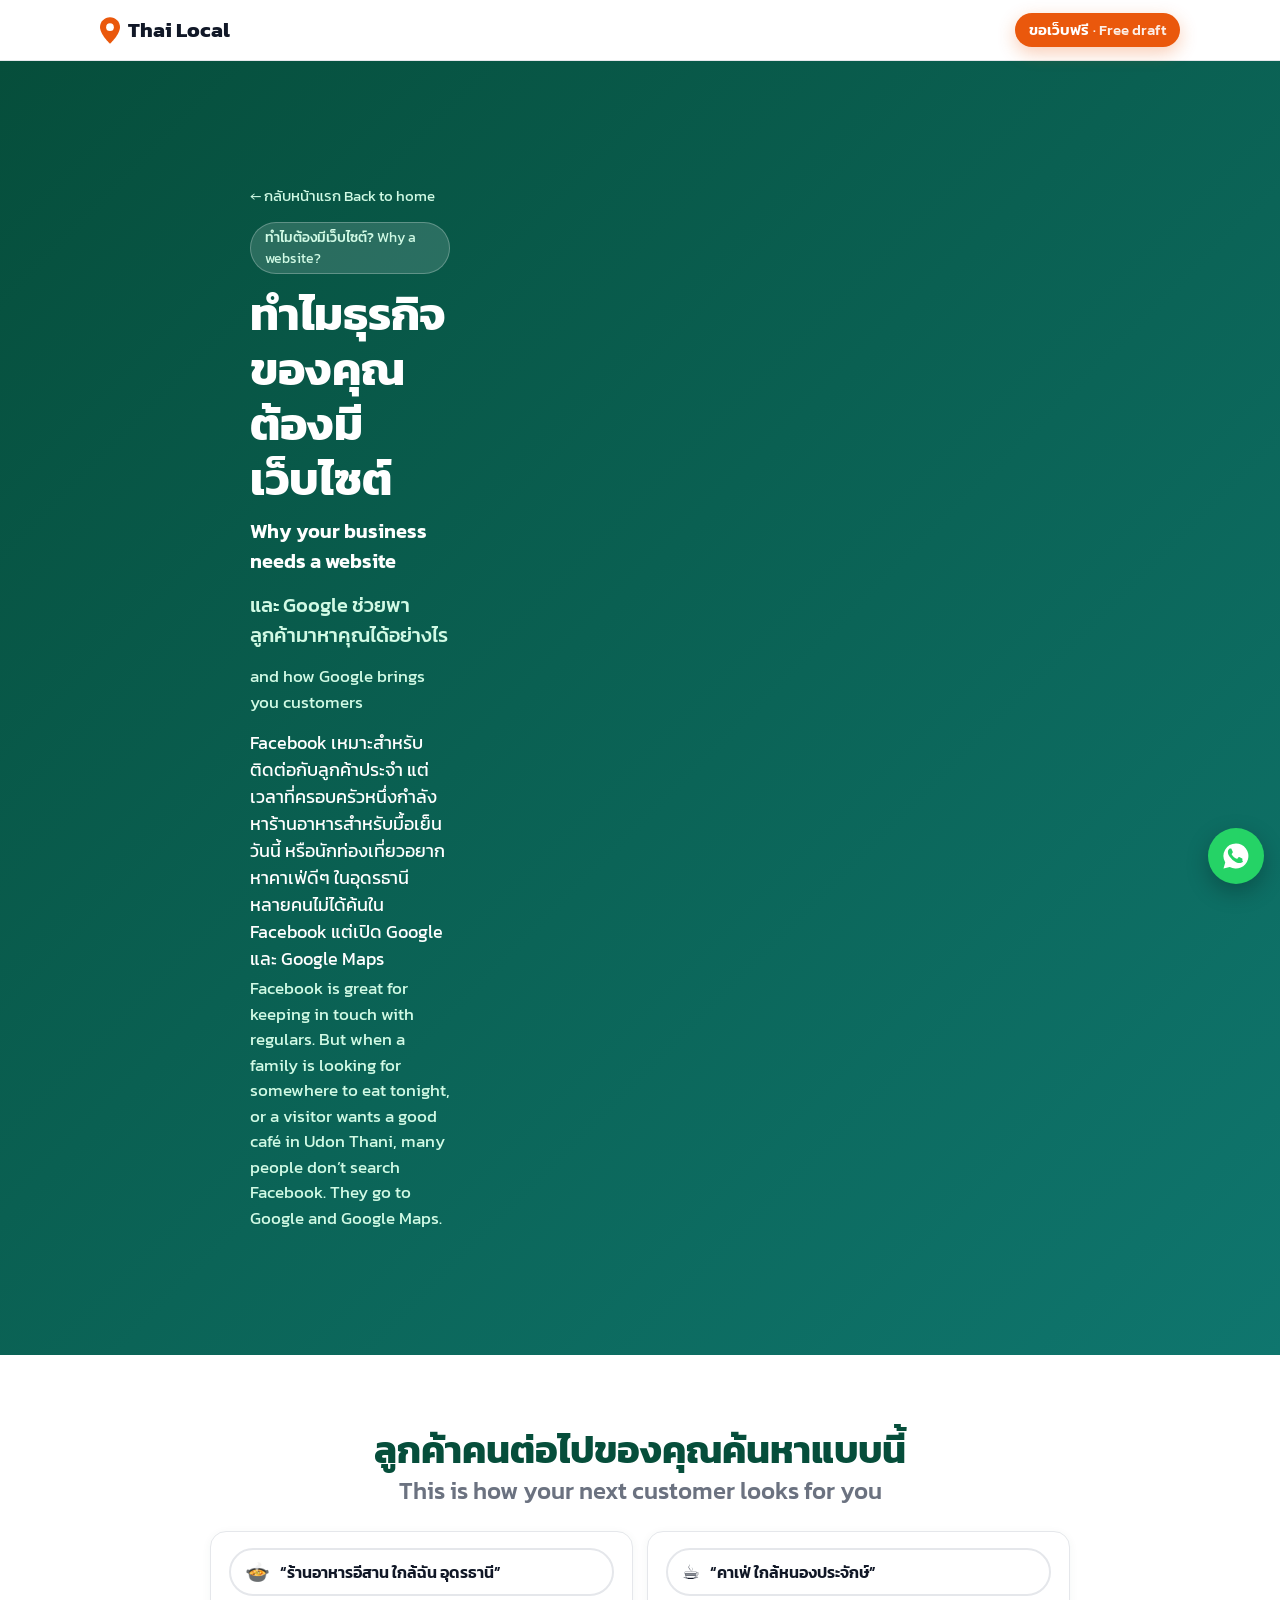
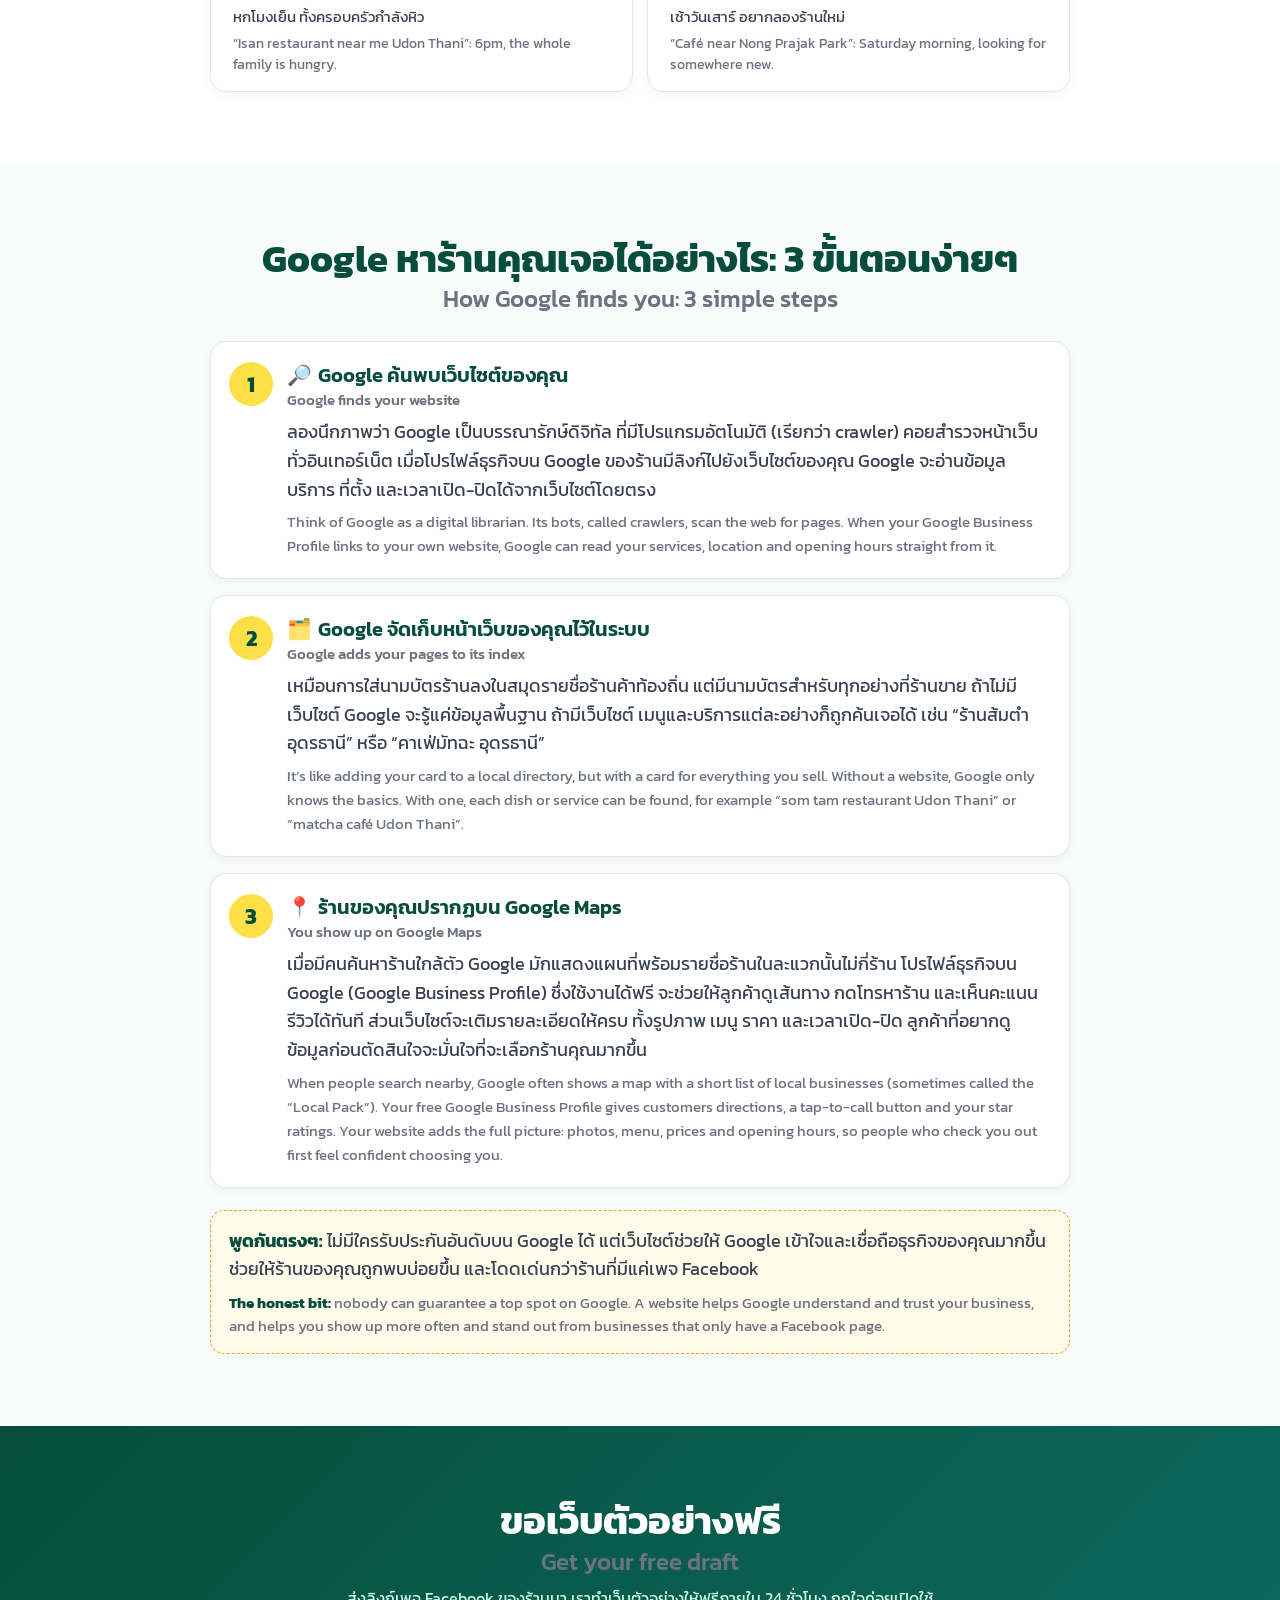
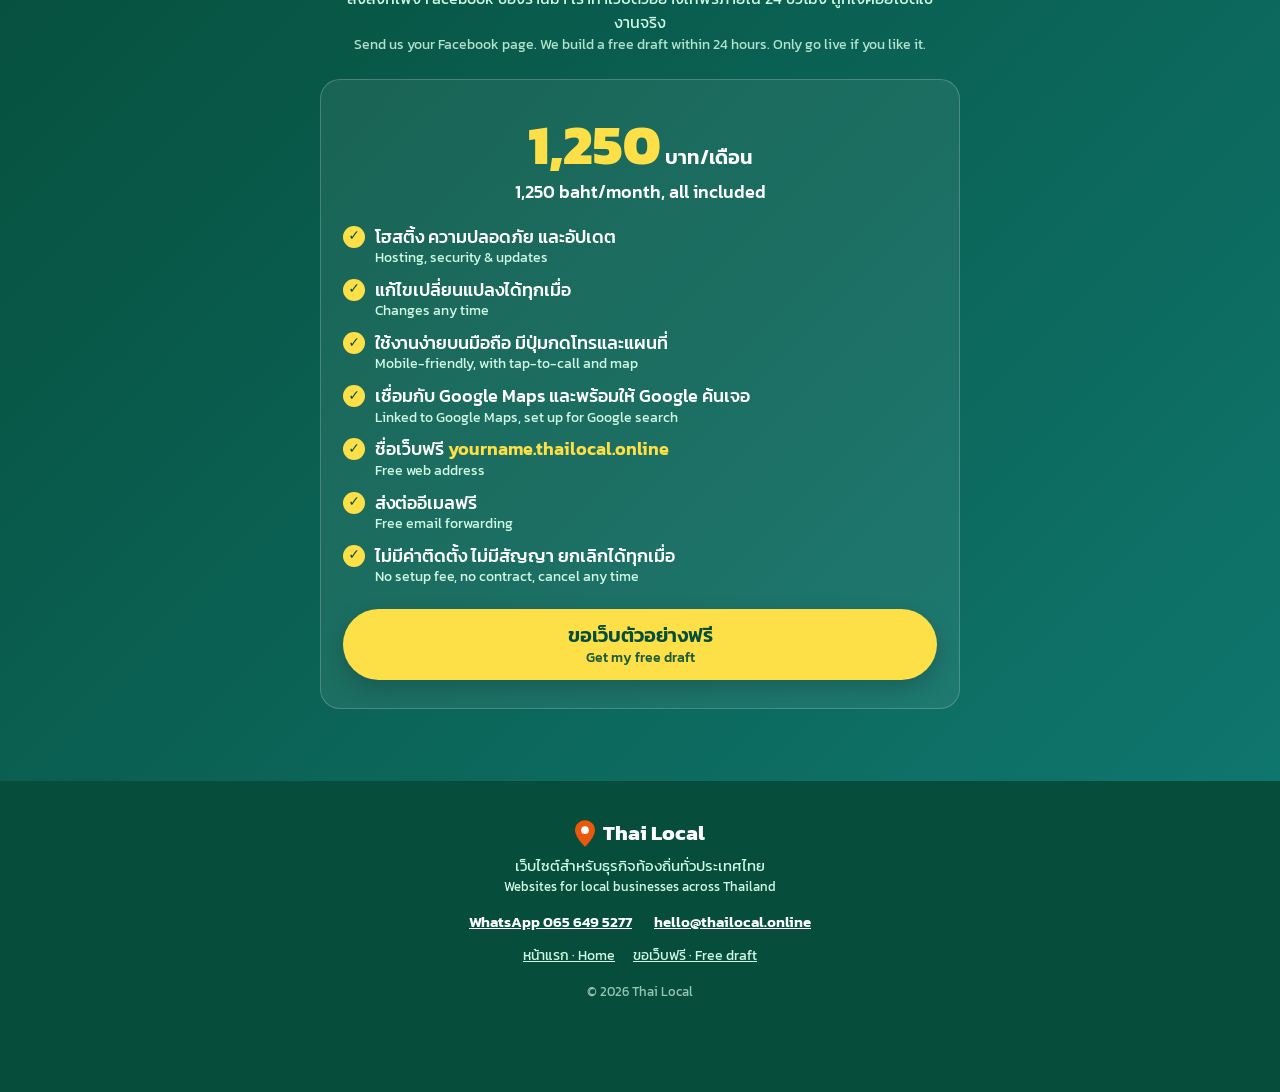
<file: why/index.html>
<!doctype html>
<html lang="th">
<head>
<meta charset="utf-8">
<meta name="viewport" content="width=device-width, initial-scale=1, viewport-fit=cover">
<title>ทำไมธุรกิจของคุณต้องมีเว็บไซต์ | Why Your Business Needs a Website (And How Google Brings You Customers) | Thai Local</title>
<meta name="description" content="คนส่วนใหญ่หาร้านค้าท้องถิ่นผ่าน Google และ Google Maps อ่าน 3 ขั้นตอนง่ายๆ ว่า Google หาร้านคุณเจอได้อย่างไร ขอเว็บตัวอย่างฟรี แล้วค่อยเปิดใช้ 1,250 บาท/เดือน รวมทุกอย่าง Why your business needs a website, in 3 simple steps.">
<meta name="theme-color" content="#0F766E">
<meta property="og:type" content="article">
<meta property="og:site_name" content="Thai Local">
<meta property="og:locale" content="th_TH">
<meta property="og:locale:alternate" content="en_US">
<meta property="og:title" content="ทำไมธุรกิจของคุณต้องมีเว็บไซต์ · Why your business needs a website">
<meta property="og:description" content="Google หาร้านคุณเจอได้อย่างไร ใน 3 ขั้นตอน · How Google finds local businesses. เว็บตัวอย่างฟรี แล้ว 1,250 บาท/เดือน รวมทุกอย่าง">
<meta property="og:url" content="https://thailocal.online/why/">
<meta property="og:image" content="https://thailocal.online/img/og-why.jpg">
<meta property="og:image:width" content="1200">
<meta property="og:image:height" content="630">
<meta property="og:image:alt" content="ทำไมธุรกิจของคุณต้องมีเว็บไซต์ · Why your business needs a website">
<meta name="twitter:card" content="summary_large_image">
<meta name="twitter:title" content="ทำไมธุรกิจของคุณต้องมีเว็บไซต์ · Why your business needs a website">
<meta name="twitter:description" content="Google หาร้านคุณเจอได้อย่างไร ใน 3 ขั้นตอน · How Google finds local businesses. เว็บตัวอย่างฟรี แล้ว 1,250 บาท/เดือน รวมทุกอย่าง">
<meta name="twitter:image" content="https://thailocal.online/img/og-why.jpg">
<link rel="icon" type="image/svg+xml" href="../favicon.svg">
<link rel="icon" type="image/png" sizes="32x32" href="../img/favicon-32.png">
<link rel="apple-touch-icon" href="../img/apple-touch-icon.png">
<link rel="canonical" href="https://thailocal.online/why/">
<link rel="preconnect" href="https://fonts.googleapis.com">
<link rel="preconnect" href="https://fonts.gstatic.com" crossorigin>
<link href="https://fonts.googleapis.com/css2?family=Kanit:wght@400;500;600;700;800&display=swap" rel="stylesheet">
<link rel="stylesheet" href="../style.css">
<link rel="stylesheet" href="why.css">
</head>
<body>

<header class="top">
  <div class="wrap top-in">
    <a class="brand" href="../" aria-label="Thai Local">
      <svg class="pin" viewBox="0 0 24 32" aria-hidden="true"><path d="M12 0C5.4 0 0 5.3 0 11.9 0 20.8 12 32 12 32s12-11.2 12-20.1C24 5.3 18.6 0 12 0z" fill="#EA580C"/><circle cx="12" cy="12" r="4.6" fill="#fff"/></svg>
      <span>Thai Local</span>
    </a>
    <a class="btn btn-sm btn-orange" href="../#form">ขอเว็บฟรี <span lang="en">· Free draft</span></a>
  </div>
</header>

<main>
<section class="hero why-hero">
  <div class="wrap hero-in">
    <div class="hero-text">
      <a class="back" href="../">← กลับหน้าแรก <span lang="en">Back to home</span></a><br>
      <p class="kicker">ทำไมต้องมีเว็บไซต์? <span lang="en">Why a website?</span></p>
      <h1>ทำไมธุรกิจของคุณต้องมีเว็บไซต์</h1>
      <p class="h1-en" lang="en" style="color:#fff;font-weight:600">Why your business needs a website</p>
      <p class="h1-en">และ Google ช่วยพาลูกค้ามาหาคุณได้อย่างไร</p><p class="lead-en" lang="en">and how Google brings you customers</p>
      <p class="lead" style="margin-top:14px">Facebook เหมาะสำหรับติดต่อกับลูกค้าประจำ แต่เวลาที่ครอบครัวหนึ่งกำลังหาร้านอาหารสำหรับมื้อเย็นวันนี้ หรือนักท่องเที่ยวอยากหาคาเฟ่ดีๆ ในอุดรธานี หลายคนไม่ได้ค้นใน Facebook แต่เปิด Google และ Google Maps</p>
      <p class="lead-en" lang="en">Facebook is great for keeping in touch with regulars. But when a family is looking for somewhere to eat tonight, or a visitor wants a good café in Udon Thani, many people don’t search Facebook. They go to Google and Google Maps.</p>
    </div>
  </div>
</section>

<section class="who">
  <div class="wrap">
    <h2>ลูกค้าคนต่อไปของคุณค้นหาแบบนี้ <span class="en" lang="en">This is how your next customer looks for you</span></h2>
    <div class="scen"><div class="q"><div class="bar"><i aria-hidden="true">🍲</i><span>“ร้านอาหารอีสาน ใกล้ฉัน อุดรธานี”</span></div><p>หกโมงเย็น ทั้งครอบครัวกำลังหิว</p><p lang="en">“Isan restaurant near me Udon Thani”: 6pm, the whole family is hungry.</p></div><div class="q"><div class="bar"><i aria-hidden="true">☕</i><span>“คาเฟ่ ใกล้หนองประจักษ์”</span></div><p>เช้าวันเสาร์ อยากลองร้านใหม่</p><p lang="en">“Café near Nong Prajak Park”: Saturday morning, looking for somewhere new.</p></div></div>
  </div>
</section>

<section class="steps" id="how">
  <div class="wrap">
    <h2>Google หาร้านคุณเจอได้อย่างไร: 3 ขั้นตอนง่ายๆ <span class="en" lang="en">How Google finds you: 3 simple steps</span></h2>
    <ol class="wsteps"><li><span class="num">1</span><div><h3><span class="ic" aria-hidden="true">🔎</span>Google ค้นพบเว็บไซต์ของคุณ<span lang="en">Google finds your website</span></h3><p>ลองนึกภาพว่า Google เป็นบรรณารักษ์ดิจิทัล ที่มีโปรแกรมอัตโนมัติ (เรียกว่า crawler) คอยสำรวจหน้าเว็บทั่วอินเทอร์เน็ต เมื่อโปรไฟล์ธุรกิจบน Google ของร้านมีลิงก์ไปยังเว็บไซต์ของคุณ Google จะอ่านข้อมูลบริการ ที่ตั้ง และเวลาเปิด-ปิดได้จากเว็บไซต์โดยตรง</p><p lang="en">Think of Google as a digital librarian. Its bots, called crawlers, scan the web for pages. When your Google Business Profile links to your own website, Google can read your services, location and opening hours straight from it.</p></div></li><li><span class="num">2</span><div><h3><span class="ic" aria-hidden="true">🗂️</span>Google จัดเก็บหน้าเว็บของคุณไว้ในระบบ<span lang="en">Google adds your pages to its index</span></h3><p>เหมือนการใส่นามบัตรร้านลงในสมุดรายชื่อร้านค้าท้องถิ่น แต่มีนามบัตรสำหรับทุกอย่างที่ร้านขาย ถ้าไม่มีเว็บไซต์ Google จะรู้แค่ข้อมูลพื้นฐาน ถ้ามีเว็บไซต์ เมนูและบริการแต่ละอย่างก็ถูกค้นเจอได้ เช่น “ร้านส้มตำ อุดรธานี” หรือ “คาเฟ่มัทฉะ อุดรธานี”</p><p lang="en">It’s like adding your card to a local directory, but with a card for everything you sell. Without a website, Google only knows the basics. With one, each dish or service can be found, for example “som tam restaurant Udon Thani” or “matcha café Udon Thani”.</p></div></li><li><span class="num">3</span><div><h3><span class="ic" aria-hidden="true">📍</span>ร้านของคุณปรากฏบน Google Maps<span lang="en">You show up on Google Maps</span></h3><p>เมื่อมีคนค้นหาร้านใกล้ตัว Google มักแสดงแผนที่พร้อมรายชื่อร้านในละแวกนั้นไม่กี่ร้าน โปรไฟล์ธุรกิจบน Google (Google Business Profile) ซึ่งใช้งานได้ฟรี จะช่วยให้ลูกค้าดูเส้นทาง กดโทรหาร้าน และเห็นคะแนนรีวิวได้ทันที ส่วนเว็บไซต์จะเติมรายละเอียดให้ครบ ทั้งรูปภาพ เมนู ราคา และเวลาเปิด-ปิด ลูกค้าที่อยากดูข้อมูลก่อนตัดสินใจจะมั่นใจที่จะเลือกร้านคุณมากขึ้น</p><p lang="en">When people search nearby, Google often shows a map with a short list of local businesses (sometimes called the “Local Pack”). Your free Google Business Profile gives customers directions, a tap-to-call button and your star ratings. Your website adds the full picture: photos, menu, prices and opening hours, so people who check you out first feel confident choosing you.</p></div></li></ol>
    <div class="note"><p><b>พูดกันตรงๆ:</b> ไม่มีใครรับประกันอันดับบน Google ได้ แต่เว็บไซต์ช่วยให้ Google เข้าใจและเชื่อถือธุรกิจของคุณมากขึ้น ช่วยให้ร้านของคุณถูกพบบ่อยขึ้น และโดดเด่นกว่าร้านที่มีแค่เพจ Facebook</p><p lang="en"><b>The honest bit:</b> nobody can guarantee a top spot on Google. A website helps Google understand and trust your business, and helps you show up more often and stand out from businesses that only have a Facebook page.</p></div>
  </div>
</section>

<section class="price cta-sec" id="free-draft">
  <div class="wrap">
    <h2>ขอเว็บตัวอย่างฟรี <span class="en" lang="en">Get your free draft</span></h2>
    <p class="sub">ส่งลิงก์เพจ Facebook ของร้านมา เราทำเว็บตัวอย่างให้ฟรีภายใน 24 ชั่วโมง ถูกใจค่อยเปิดใช้งานจริง <span lang="en">Send us your Facebook page. We build a free draft within 24 hours. Only go live if you like it.</span></p>
    <div class="price-box">
      <p class="price-num">1,250<small> บาท/เดือน</small></p>
      <p class="price-en" lang="en">1,250 baht/month, all included</p>
      <ul class="incl"><li>โฮสติ้ง ความปลอดภัย และอัปเดต <span lang="en">Hosting, security &amp; updates</span></li><li>แก้ไขเปลี่ยนแปลงได้ทุกเมื่อ <span lang="en">Changes any time</span></li><li>ใช้งานง่ายบนมือถือ มีปุ่มกดโทรและแผนที่ <span lang="en">Mobile-friendly, with tap-to-call and map</span></li><li>เชื่อมกับ Google Maps และพร้อมให้ Google ค้นเจอ <span lang="en">Linked to Google Maps, set up for Google search</span></li><li>ชื่อเว็บฟรี <b>yourname.thailocal.online</b> <span lang="en">Free web address</span></li><li>ส่งต่ออีเมลฟรี <span lang="en">Free email forwarding</span></li><li>ไม่มีค่าติดตั้ง ไม่มีสัญญา ยกเลิกได้ทุกเมื่อ <span lang="en">No setup fee, no contract, cancel any time</span></li></ul>
      <a class="btn btn-yellow btn-lg" href="../#form">ขอเว็บตัวอย่างฟรี<small lang="en">Get my free draft</small></a>
      
    </div>
  </div>
</section>
</main>

<footer class="foot">
  <div class="wrap foot-in">
    <div class="brand brand-light">
      <svg class="pin" viewBox="0 0 24 32" aria-hidden="true"><path d="M12 0C5.4 0 0 5.3 0 11.9 0 20.8 12 32 12 32s12-11.2 12-20.1C24 5.3 18.6 0 12 0z" fill="#EA580C"/><circle cx="12" cy="12" r="4.6" fill="#fff"/></svg>
      <span>Thai Local</span>
    </div>
    <p>เว็บไซต์สำหรับธุรกิจท้องถิ่นทั่วประเทศไทย <span lang="en">Websites for local businesses across Thailand</span></p>
    <p class="contacts"><a href="https://wa.me/66656495277" target="_blank" rel="noopener">WhatsApp 065 649 5277</a><a href="mailto:hello@thailocal.online">hello@thailocal.online</a></p>
    <p class="foot-links"><a href="../">หน้าแรก · Home</a><a href="../#form">ขอเว็บฟรี · Free draft</a></p>
    <p class="copy">© 2026 Thai Local</p>
  </div>
</footer>

<a class="float-wa" href="https://wa.me/66656495277" target="_blank" rel="noopener" aria-label="WhatsApp">
  <svg viewBox="0 0 24 24" aria-hidden="true"><path fill="currentColor" d="M12 2a10 10 0 0 0-8.6 15.1L2 22l5-1.3A10 10 0 1 0 12 2zm5.6 14.2c-.2.7-1.4 1.3-2 1.4-.5.1-1.2.1-1.9-.1a17 17 0 0 1-1.7-.6 13.4 13.4 0 0 1-5.2-4.6c-.6-.8-1.3-2.1-1.3-3.5s.7-2.1 1-2.4c.3-.3.6-.4.8-.4h.6c.2 0 .4 0 .6.5l.9 2.1c.1.2.1.4 0 .5l-.3.5-.4.5c-.1.1-.3.3-.1.6.2.3.8 1.3 1.6 2.1 1.1 1 2 1.3 2.3 1.4.3.1.5.1.6-.1l.9-1.1c.2-.3.4-.2.6-.1l2 1c.3.1.5.2.5.3.1.2.1.7-.1 1.4z"/></svg>
</a>
</body>
</html>
</file>
<file: style.css>
:root{--g9:#064E3B;--g7:#0F766E;--g5:#14B8A6;--mint:#D1FAE5;--mint2:#ECFDF5;--or:#EA580C;--or2:#F59E0B;--yel:#FDE047;--ink:#111827;--ink2:#374151;--mut:#6B7280;--line:#E5E7EB;--bg:#F7FBF9;--r:16px}
*{box-sizing:border-box}
html{scroll-behavior:smooth;-webkit-text-size-adjust:100%}
body{margin:0;font-family:Kanit,"Noto Sans Thai",Tahoma,system-ui,sans-serif;font-weight:400;color:var(--ink);background:#fff;line-height:1.5;font-size:17px}
img{max-width:100%;height:auto;display:block}
a{color:var(--g7)}
h1,h2,h3{line-height:1.2;margin:0}
.wrap{max-width:1120px;margin:0 auto;padding:0 20px}
.narrow{max-width:640px}
[lang=en]{font-weight:400}
.en{display:block;font-size:.62em;font-weight:500;color:var(--mut);margin-top:4px}

/* buttons */
.btn{display:inline-flex;flex-direction:column;align-items:center;justify-content:center;gap:0;border:0;border-radius:999px;font:inherit;font-weight:600;text-decoration:none;cursor:pointer;padding:12px 22px;line-height:1.2;transition:transform .15s,box-shadow .15s,filter .15s;text-align:center}
.btn small{font-size:.72em;font-weight:500;opacity:.9;margin-top:2px}
.btn:active{transform:scale(.98)}
.btn-sm{padding:8px 14px;font-size:15px;flex-direction:row;gap:4px}
.btn-sm span{font-weight:500;opacity:.9}
.btn-lg{padding:14px 28px;font-size:20px;min-height:60px}
.btn-block{width:100%}
.btn-orange{background:var(--or);color:#fff;box-shadow:0 6px 18px rgba(234,88,12,.3)}
.btn-orange:hover{filter:brightness(1.07)}
.btn-yellow{background:var(--yel);color:var(--g9);box-shadow:0 8px 22px rgba(0,0,0,.18)}
.btn-yellow:hover{filter:brightness(1.04)}
.btn-ghost{flex-direction:row;gap:8px;background:rgba(255,255,255,.12);color:#fff;border:2px solid rgba(255,255,255,.5);font-weight:500}
.btn-ghost svg{width:20px;height:20px}
.btn[disabled]{opacity:.65;cursor:wait}

/* header */
.top{position:sticky;top:0;z-index:20;background:rgba(255,255,255,.95);backdrop-filter:saturate(1.4) blur(8px);border-bottom:1px solid var(--line)}
.top-in{display:flex;align-items:center;justify-content:space-between;height:60px}
.brand{display:flex;align-items:center;gap:8px;text-decoration:none;color:var(--ink);font-weight:700;font-size:21px}
.brand .pin{width:20px;height:27px}
.brand-light{color:#fff}

/* hero */
.hero{background:linear-gradient(135deg,var(--g9),var(--g7));color:#fff;overflow:hidden}
.hero-in{display:grid;gap:8px;padding-top:32px;padding-bottom:20px}
.kicker{display:inline-block;margin:0 0 12px;background:rgba(255,255,255,.14);border:1px solid rgba(255,255,255,.25);border-radius:999px;padding:4px 14px;font-size:14px;font-weight:500;color:var(--mint)}
h1{font-size:42px;font-weight:700;letter-spacing:-.3px}
h1 .hl{color:var(--yel);font-weight:800}
.h1-en{font-size:22px;font-weight:600;margin:10px 0 14px;color:#fff}
.lead{font-size:18px;margin:0;color:#fff}
.lead-en{font-size:15px;color:var(--mint);margin:4px 0 0}
.cta-row{display:flex;flex-wrap:wrap;gap:12px;margin:22px 0 16px}
.cta-row .btn-lg{flex:1 1 100%}
.cta-row .btn-ghost{flex:1 1 100%}
.ticks{list-style:none;padding:0;margin:0;display:flex;flex-wrap:wrap;gap:6px 16px;font-size:15px}
.ticks li::before{content:"✓";color:var(--yel);font-weight:700;margin-right:6px}
.ticks span{color:var(--mint);font-size:13px}
.badge-free{position:absolute;top:4%;right:2%;z-index:3;background:var(--or);color:#fff;font-weight:700;font-size:18px;padding:6px 16px;border-radius:999px;border:3px solid #fff;box-shadow:0 6px 16px rgba(0,0,0,.2);transform:rotate(4deg)}

/* sections */
section{padding:52px 0}
h2{font-size:30px;font-weight:700;color:var(--g9);text-align:center}
.sub{text-align:center;color:var(--ink2);margin:10px 0 0;font-size:16px}
.sub span{display:block;color:var(--mut);font-size:14px}

.steps{background:var(--bg)}
.step-list{list-style:none;padding:0;margin:28px auto 0;display:grid;gap:14px;max-width:960px}
.step-list li{display:flex;gap:14px;align-items:flex-start;background:#fff;border:1px solid var(--line);border-radius:var(--r);padding:18px;box-shadow:0 2px 10px rgba(6,78,59,.05)}
.num{flex:none;width:44px;height:44px;border-radius:50%;background:var(--yel);color:var(--g9);font-weight:700;font-size:22px;display:grid;place-items:center}
.step-list b{display:block;font-weight:600;font-size:18px;line-height:1.35}
.step-list span[lang]{display:block;color:var(--mut);font-size:15px;margin-top:2px}

.cards{display:grid;gap:18px;margin-top:28px}
.card{display:grid;grid-template-columns:130px 1fr;background:#fff;border:1px solid var(--line);border-radius:var(--r);overflow:hidden;text-decoration:none;color:var(--ink);box-shadow:0 4px 16px rgba(6,78,59,.07);transition:transform .15s,box-shadow .15s}
.card:hover{transform:translateY(-3px);box-shadow:0 10px 26px rgba(6,78,59,.13)}
.card picture{display:block;background:#eee;min-height:100%}
.card img{width:100%;height:100%;object-fit:cover;object-position:top}
.card-b{padding:16px;display:flex;flex-direction:column;gap:4px;justify-content:center}
.card-b b{font-size:18px;font-weight:600;line-height:1.3}
.card-b b i,.card-b span i{font-style:normal;color:var(--mut);font-size:.85em;display:block}
.card-b>span{color:var(--ink2);font-size:15px}
.card-b em{font-style:normal;color:var(--or);font-weight:600;margin-top:8px;font-size:15px}
.card-b em span{font-weight:500}

.price{background:linear-gradient(135deg,var(--g9),var(--g7));color:#fff}
.price-box{max-width:640px;margin:0 auto;background:rgba(255,255,255,.07);border:1px solid rgba(255,255,255,.2);border-radius:20px;padding:28px 22px}
.price-label{margin:0;text-align:center;color:var(--mint);font-weight:500}
.price-label span{display:block;font-size:14px}
.price-num{margin:6px 0 0;text-align:center;font-size:56px;font-weight:800;color:var(--yel);line-height:1.1}
.price-num small{font-size:20px;font-weight:600;color:#fff}
.price-en{text-align:center;margin:2px 0 20px;color:#fff;font-weight:500}
.incl{list-style:none;padding:0;margin:0;display:grid;gap:10px}
.incl li{position:relative;padding-left:32px;font-weight:500;line-height:1.35}
.incl li::before{content:"✓";position:absolute;left:0;top:1px;width:22px;height:22px;border-radius:50%;background:var(--yel);color:var(--g9);font-size:14px;font-weight:700;display:grid;place-items:center}
.incl span{display:block;color:var(--mint);font-size:14px;font-weight:400}
.incl b{color:var(--yel);font-weight:600;word-break:break-word}

/* form */
.form-sec{background:var(--bg)}
.card-form,.thanks{margin-top:24px;background:#fff;border-radius:20px;padding:24px 20px;box-shadow:0 10px 34px rgba(6,78,59,.12);border-top:6px solid var(--or)}
.field{margin-bottom:16px}
label{display:block;font-weight:600;font-size:16px;margin-bottom:6px;color:var(--ink)}
.l-en{display:block;font-weight:400;font-size:13px;color:var(--mut)}
.req{color:var(--or)}
.opt{font-weight:400;color:var(--mut);font-size:14px}
input,select{width:100%;font:inherit;font-size:17px;padding:12px 14px;border:2px solid #D1D5DB;border-radius:12px;background:#fff;color:var(--ink);-webkit-appearance:none;appearance:none}
select{background-image:linear-gradient(45deg,transparent 50%,var(--g7) 50%),linear-gradient(135deg,var(--g7) 50%,transparent 50%);background-position:calc(100% - 20px) 52%,calc(100% - 14px) 52%;background-size:6px 6px;background-repeat:no-repeat;padding-right:40px}
input:focus,select:focus{outline:none;border-color:var(--g7);box-shadow:0 0 0 4px rgba(20,184,166,.18)}
.field.invalid input{border-color:#DC2626;background:#FEF2F2}
.err{display:none;margin:6px 0 0;color:#B91C1C;font-size:14px}
.err span{display:block;font-size:13px}
.field.invalid .err{display:block}
.hp{position:absolute!important;left:-10000px!important;width:1px;height:1px;overflow:hidden}
.form-error{margin:12px 0 0;padding:12px;border-radius:12px;background:#FEF2F2;color:#991B1B;font-size:15px}
.privacy{margin:14px 0 0;font-size:13px;color:var(--mut);line-height:1.45;text-align:center}
.thanks{text-align:center;border-top-color:var(--g5)}
.thanks:focus{outline:none}
.thanks-icon{width:64px;height:64px;margin:0 auto 10px;border-radius:50%;background:var(--g7);color:#fff;font-size:34px;display:grid;place-items:center}
.thanks h3{font-size:28px;color:var(--g9)}
.thanks p{margin:8px 0 0;font-size:18px}
.thanks .en{font-size:16px;display:block}
.thanks .small{font-size:14px;color:var(--mut);margin-top:16px}

/* faq */
.faq details{background:#fff;border:1px solid var(--line);border-radius:14px;margin-top:12px;padding:0 18px}
.faq details:first-of-type{margin-top:24px}
.faq summary{cursor:pointer;list-style:none;padding:16px 28px 16px 0;font-weight:600;position:relative}
.faq summary::-webkit-details-marker{display:none}
.faq summary::after{content:"+";position:absolute;right:0;top:12px;font-size:24px;color:var(--or);font-weight:500}
.faq details[open] summary::after{content:"–"}
.faq summary span{display:block;font-weight:400;color:var(--mut);font-size:14px}
.faq details p{margin:0 0 6px;color:var(--ink2)}
.faq details p[lang]{color:var(--mut);font-size:15px;margin-bottom:16px}

/* footer */
.foot{background:var(--g9);color:#fff;padding:36px 0 90px;text-align:center}
.foot-in{display:flex;flex-direction:column;align-items:center;gap:6px}
.foot p{margin:0;color:var(--mint);font-size:15px}
.foot p span{display:block;font-size:13px}
.contacts{display:flex;flex-wrap:wrap;justify-content:center;gap:10px 22px;margin-top:8px!important}
.contacts a{color:#fff;font-weight:600}
.copy{font-size:13px!important;opacity:.7;margin-top:10px!important}

.float-wa{position:fixed;right:16px;bottom:16px;z-index:30;width:56px;height:56px;border-radius:50%;background:#25D366;color:#fff;display:grid;place-items:center;box-shadow:0 8px 22px rgba(0,0,0,.25)}
.float-wa svg{width:30px;height:30px}

/* larger screens */
@media (min-width:640px){
  .cta-row .btn-lg,.cta-row .btn-ghost{flex:0 1 auto}
  .cards{grid-template-columns:repeat(3,1fr)}
  .card{grid-template-columns:1fr}
  .card picture{aspect-ratio:480/560;overflow:hidden}
  .card-form,.thanks{padding:32px}
}
@media (min-width:900px){
  body{font-size:18px}
  .hero-in{grid-template-columns:1.25fr .75fr;align-items:center;padding-top:56px;padding-bottom:40px}
  h1{font-size:64px}
  .h1-en{font-size:28px}
  .lead{font-size:20px}
  .lead-en{font-size:17px}
  section{padding:72px 0}
  h2{font-size:38px}
  .step-list{grid-template-columns:repeat(3,1fr)}
  .step-list li{flex-direction:column}
}
@media (prefers-reduced-motion:reduce){html{scroll-behavior:auto}.btn,.card{transition:none}}
.nw{white-space:nowrap}
.step-list b .nw{display:inline}
.card-b .tag{display:inline-block;align-self:flex-start;margin-top:4px;font-size:12px;font-weight:500;color:var(--g7);background:var(--mint2);border:1px solid var(--mint);border-radius:999px;padding:1px 8px}

/* links to /why/ explainer */
.top-r{display:flex;align-items:center;gap:16px}
.nav-link{display:none;color:var(--g9);font-weight:600;font-size:15px;text-decoration:none;line-height:1.2}
.nav-link span{display:block;font-size:12px;font-weight:400;color:var(--mut)}
.nav-link:hover{color:var(--or)}
.why-link{text-align:center;margin:22px 0 0;font-size:16px}
.why-link a{color:var(--g7);font-weight:600}
.why-link a span{display:block;font-weight:400;font-size:14px;color:var(--mut)}
.foot-links{margin-top:6px!important}
.foot-links a{color:var(--mint);font-size:14px}
.foot-links a span{display:inline;font-size:13px}
@media (min-width:600px){.nav-link{display:block}}

/* hero: three example-site phones */
.hero-in{grid-template-areas:"head" "phones" "body"}
.hero-head{grid-area:head}.hero-body{grid-area:body}.hero-phones{grid-area:phones}
.offer{margin:12px 0 0;font-size:16px;color:#fff;font-weight:500}
.offer b{color:var(--yel);font-weight:600;margin:0 3px}
.offer span{display:block;color:var(--mint);font-size:13px;font-weight:400}
.hero-phones{position:relative;margin:4px auto 0;width:100%;max-width:400px}
.phones{position:relative;display:flex;justify-content:center;align-items:flex-end;height:212px;overflow:hidden;padding-top:14px;-webkit-mask-image:linear-gradient(#000 80%,transparent);mask-image:linear-gradient(#000 80%,transparent)}
.phone{position:relative;display:block;flex:none;width:31%;background:#0B1220;border-radius:22px;padding:5px;box-shadow:0 18px 36px rgba(0,0,0,.35),inset 0 0 0 1.5px #2A3445;transition:transform .2s;align-self:flex-start;margin-top:34px}
.phone::before{content:"";position:absolute;top:10px;left:50%;transform:translateX(-50%);width:30%;height:9px;border-radius:9px;background:#0B1220;z-index:2}
.phone picture,.phone img{display:block;width:100%;height:auto;border-radius:17px}
.p-mid{width:38%;z-index:2;margin:0 -4%;margin-top:0;border-radius:26px}
.p-mid img{border-radius:21px}
.p-left{transform:rotate(-3deg)}.p-right{transform:rotate(3deg)}
.phone:hover{transform:translateY(-6px)}.p-left:hover{transform:rotate(-3deg) translateY(-6px)}.p-right:hover{transform:rotate(3deg) translateY(-6px)}
.phone:focus-visible{outline:3px solid var(--yel);outline-offset:3px}
.phones-cap{margin:2px 0 6px;text-align:center;font-size:12px;color:var(--mint);line-height:1.35}
.phones-cap span{opacity:.85}
@media (min-width:480px){.phones{height:260px}}
@media (min-width:900px){
  .hero-in{grid-template-columns:1fr 420px;grid-template-areas:"head phones" "body phones";column-gap:40px;row-gap:0}
  .hero-head{align-self:end}.hero-body{align-self:start}
  .hero-phones{max-width:540px;margin:0}
  .phones-cap span{display:block}
  .hero h1{font-size:56px}.hero .h1-en{font-size:25px}
  .phone{width:33%}.p-mid{width:41%;margin:0 -5%}
  .phones{height:auto;overflow:visible;-webkit-mask-image:none;mask-image:none;padding-top:0}
  .phone{border-radius:28px;padding:6px;margin-top:46px}.phone img{border-radius:22px}
  .p-mid{border-radius:32px;margin-top:0}.p-mid img{border-radius:26px}
  .phone::before{top:13px;height:11px}
}
@media (min-width:1100px){.hero-in{grid-template-columns:1fr 540px}}
@media (prefers-reduced-motion:reduce){.phone{transition:none}}
</file>
<file: home.css>
/* New home page + /free-preview/ (loaded after style.css) */
html,body{overflow-x:clip}
.home h1{font-size:30px;line-height:1.15;letter-spacing:-.4px}
.eyebrow{margin:0 0 6px;text-align:center;font-size:13px;font-weight:600;letter-spacing:.12em;text-transform:uppercase;color:var(--or)}

/* hero */
.hx{background:radial-gradient(1200px 500px at 85% -10%,rgba(20,184,166,.35),transparent 60%),linear-gradient(135deg,var(--g9),var(--g7));color:#fff;padding:26px 0 34px;overflow:hidden}
.hx-in{display:grid;gap:26px}
.hx-sub{margin:14px 0 0;font-size:17px;color:#fff;max-width:600px}
.hx-sub b{color:var(--yel);font-weight:600}
.addr{color:var(--mint);word-break:break-word}
.hx-ticks{list-style:none;padding:0;margin:10px 0 0;display:flex;flex-wrap:wrap;gap:6px 18px;font-size:16px;font-weight:500}
.hx-ticks li::before{content:"✓";color:var(--yel);font-weight:700;margin-right:6px}
.hx-ticks span{color:var(--mint);font-weight:400}
.hx-cta{margin-top:20px}
.hx-cta .btn{width:100%}
.hx-note{margin:8px 0 0;font-size:14px;color:var(--mint);text-align:center}
.hx-vis{position:relative;display:grid;grid-template-columns:1fr auto 1fr;align-items:center;gap:8px;max-width:420px;width:100%;margin:0 auto}
.ph{margin:0;display:flex;flex-direction:column;align-items:center;gap:8px}
.ph picture{display:block;width:100%;aspect-ratio:600/980;overflow:hidden;border-radius:22px;border:6px solid #0B1220;background:#0B1220;box-shadow:0 18px 40px rgba(0,0,0,.35)}
.ph img{width:100%;height:100%;object-fit:cover;object-position:top;border-radius:16px}
.ph-a{transform:scale(.92);opacity:.95}
.ph figcaption{font-size:13px;font-weight:600;color:var(--mint);text-align:center;line-height:1.2}
.ph-b figcaption{color:var(--yel)}
.hx-arrow{width:38px;height:38px;border-radius:50%;background:var(--or);color:#fff;display:grid;place-items:center;box-shadow:0 6px 16px rgba(0,0,0,.25);margin-bottom:26px}
.hx-arrow svg{width:22px;height:22px}
.ex-tag,.tag-ex{display:inline-block;font-size:12px;font-weight:600;letter-spacing:.06em;text-transform:uppercase;border-radius:999px;padding:2px 10px}
.ex-tag{position:absolute;top:-10px;right:0;background:#fff;color:var(--g9);box-shadow:0 4px 12px rgba(0,0,0,.2)}
.tag-ex{background:var(--mint2);color:var(--g7);border:1px solid var(--mint)}

/* before/after examples */
.ba{background:#fff}
.ba-tabs{display:flex;flex-wrap:wrap;justify-content:center;gap:8px;margin:24px auto 0}
.ba-tab{font:inherit;font-size:15px;font-weight:600;border:2px solid var(--line);background:#fff;color:var(--ink2);border-radius:999px;padding:8px 14px;cursor:pointer;line-height:1.2}
.ba-tab.on{background:var(--g9);border-color:var(--g9);color:#fff}
.ba-tab:focus-visible,.chip:focus-visible{outline:3px solid var(--g5);outline-offset:2px}
.ba-in{display:grid;gap:22px;justify-items:center;margin-top:22px}
.ba-phone{width:min(300px,82vw)}
.ba-frame{--pos:50%;position:relative;aspect-ratio:600/1150;border-radius:30px;border:9px solid #0B1220;background:#0B1220;overflow:hidden;box-shadow:0 22px 50px rgba(6,78,59,.28);touch-action:pan-y;user-select:none;-webkit-user-select:none;cursor:ew-resize}
.ba-img{position:absolute;inset:0}
.ba-img picture,.ba-img img{width:100%;height:100%}
.ba-img img{object-fit:cover;object-position:top;pointer-events:none;-webkit-user-drag:none}
.ba-before{clip-path:inset(0 calc(100% - var(--pos)) 0 0)}
.ba-handle{position:absolute;top:0;bottom:0;left:var(--pos);width:0;pointer-events:none}
.ba-handle::before{content:"";position:absolute;top:0;bottom:0;left:-1.5px;width:3px;background:#fff;box-shadow:0 0 8px rgba(0,0,0,.35)}
.ba-handle i{position:absolute;top:50%;left:-22px;width:44px;height:44px;margin-top:-22px;border-radius:50%;background:var(--or);border:3px solid #fff;box-shadow:0 4px 14px rgba(0,0,0,.3)}
.ba-handle i::before,.ba-handle i::after{content:"";position:absolute;top:50%;width:0;height:0;margin-top:-6px;border:6px solid transparent}
.ba-handle i::before{left:5px;border-right-color:#fff}
.ba-handle i::after{right:5px;border-left-color:#fff}
.ba-lbl{position:absolute;top:12px;font-size:12px;font-weight:600;letter-spacing:.05em;text-transform:uppercase;background:rgba(17,24,39,.78);color:#fff;border-radius:999px;padding:3px 10px;pointer-events:none}
.ba-lbl-l{left:10px}.ba-lbl-r{right:10px;background:var(--or)}
.ba-range{position:absolute;inset:auto 0 0 0;width:100%;height:1px;opacity:0;margin:0;padding:0;border:0;pointer-events:none}
.ba-range:focus-visible~.ba-handle i{outline:3px solid var(--yel)}
.ba-copy{max-width:440px;text-align:center}
.ba-copy h3{font-size:26px;color:var(--g9);margin-top:10px}
.ba-where{margin:2px 0 10px;color:var(--mut);font-size:15px}
.ba-copy p{color:var(--ink2)}
.ba-btns{display:flex;justify-content:center;gap:8px;margin:14px 0 4px}
.chip{font:inherit;font-size:14px;font-weight:600;border:2px solid var(--g7);color:var(--g7);background:#fff;border-radius:999px;padding:6px 14px;cursor:pointer}
.ba-link{font-weight:600;color:var(--or)}

/* maths */
.maths{background:var(--bg)}
.maths .sub{max-width:720px;margin-left:auto;margin-right:auto}
.cmp-grid{display:grid;gap:14px;margin:28px auto 0;max-width:980px}
.cmp{background:#fff;border:1px solid var(--line);border-radius:var(--r);padding:18px 20px}
.cmp p{margin:0}
.cmp-n{font-weight:700;font-size:20px;color:var(--ink)}
.cmp-t{font-size:14px;color:var(--mut)}
.cmp-p{font-size:24px;font-weight:700;color:var(--ink2);margin-top:8px!important}
.cmp-d{font-size:15px;color:var(--ink2);margin-top:4px!important}
.cmp-us{background:linear-gradient(135deg,var(--g9),var(--g7));border:0;color:#fff;box-shadow:0 12px 30px rgba(6,78,59,.25)}
.cmp-us .cmp-n{color:#fff}.cmp-us .cmp-t{color:var(--mint)}.cmp-us .cmp-p{color:var(--yel);font-size:30px}.cmp-us .cmp-d{color:#fff}
.cmp-big{text-align:center;font-size:22px;font-weight:600;color:var(--g9);margin:28px auto 0;max-width:760px;line-height:1.35}
.cmp-big b{color:var(--or);font-weight:800}
.src{text-align:center;font-size:12px;color:var(--mut);margin:14px auto 0;max-width:760px;line-height:1.5}

/* included */
.inc-list{list-style:none;padding:0;margin:28px auto 0;display:grid;gap:12px;max-width:980px}
.inc-list li{position:relative;background:var(--bg);border:1px solid var(--line);border-radius:14px;padding:14px 16px 14px 52px}
.inc-list li::before{content:"✓";position:absolute;left:14px;top:14px;width:26px;height:26px;border-radius:50%;background:var(--g7);color:#fff;font-weight:700;font-size:15px;display:grid;place-items:center}
.inc-list b{display:block;font-weight:600;color:var(--ink)}
.inc-list span{display:block;font-size:14px;color:var(--mut);word-break:break-word}

/* no risk */
.risk{background:var(--mint2);padding:44px 0}
.risk-in{display:flex;gap:18px;align-items:flex-start;max-width:820px}
.risk-ic{flex:none;width:56px;height:56px;border-radius:50%;background:var(--or);color:#fff;font-size:30px;font-weight:700;display:grid;place-items:center}
.risk h2{text-align:left;font-size:26px}
.risk-q{margin:12px 0 2px;font-weight:600;color:var(--ink)}
.risk p{color:var(--ink2);margin-bottom:0}
.mid-cta{text-align:center;margin:28px 0 0}

/* compact price */
.price2{background:#fff;padding:40px 0}
.p2{text-align:center;border:2px solid var(--mint);border-radius:20px;padding:24px 20px;background:var(--mint2)}
.p2 p{margin:0}
.p2-num{font-size:46px;font-weight:800;color:var(--g9);line-height:1.1}
.p2-num small{font-size:20px;font-weight:600;color:var(--ink2)}
.p2-t{font-weight:600;margin-top:6px!important}
.p2-d{color:var(--mut);font-size:15px;margin-top:6px!important}
.foot{padding-bottom:40px}

@media (min-width:640px){
  .hx-cta .btn{width:auto}
  .hx-note{text-align:left}
  .cmp-grid{grid-template-columns:repeat(3,1fr)}
  .inc-list{grid-template-columns:repeat(2,1fr)}
}
@media (min-width:900px){
  .home h1{font-size:50px}
  .hx{padding:56px 0 64px}
  .hx-in{grid-template-columns:1.1fr .9fr;align-items:center;gap:40px}
  .hx-sub{font-size:20px}
  .hx-ticks{font-size:18px}
  .hx-vis{max-width:460px}
  .ba-in{grid-template-columns:auto 1fr;justify-items:start;align-items:center;gap:56px;max-width:860px;margin-left:auto;margin-right:auto;margin-top:34px}
  .ba-phone{width:320px}
  .ba-copy{text-align:left}
  .ba-btns{justify-content:flex-start}
  .inc-list{grid-template-columns:repeat(4,1fr)}
  .risk h2{font-size:32px}
  .cmp-big{font-size:26px}
}
@media (min-width:1200px){.home h1{font-size:56px}}
@media (max-width:359px){.home h1{font-size:27px}.ba-tab{font-size:13px;padding:7px 10px}.hx-arrow{width:30px;height:30px}}

/* /free-preview/ */
.fp{background:linear-gradient(160deg,var(--g9),var(--g7) 55%,var(--g5));min-height:100vh;min-height:100dvh;display:flex;flex-direction:column}
.fp-main{flex:1;padding:28px 16px 18px}
.fp-wrap{max-width:560px;margin:0 auto}
.fp-brand{color:#fff;justify-content:center}
.fp h1{color:#fff;text-align:center;font-size:30px;margin-top:22px;letter-spacing:-.3px}
.fp-sub{text-align:center;color:var(--mint);margin:8px 0 0;font-size:17px}
.fp .card-form,.fp .thanks{margin-top:20px}
.fp-foot{margin:0;padding:10px 16px 22px;text-align:center;font-size:12px;color:var(--mint)}
.fp-foot a{color:#fff}
@media (min-width:640px){.fp-main{padding-top:48px}.fp h1{font-size:40px}}
.ba-frame.anim .ba-before{transition:clip-path .4s ease}.ba-frame.anim .ba-handle{transition:left .4s ease}@media (prefers-reduced-motion:reduce){.ba-frame.anim .ba-before,.ba-frame.anim .ba-handle{transition:none}}

/* ---- Thai Local (bilingual) additions ---- */
.th .hx h1{font-size:30px;line-height:1.3;letter-spacing:0}
.th .hx .h1-en{font-size:16px;font-weight:500;line-height:1.35;color:var(--mint);margin:10px 0 0}
.t-en{display:block;font-size:.86em;color:var(--mut);margin-top:3px;line-height:1.4}
.hx .t-en,.cmp-us .t-en,.fp .t-en{color:var(--mint)}
.hx-sub .t-en{font-size:14px}
.hx-ticks li span.t-en{display:block;font-size:13px;margin:0 0 0 20px}
.hx-cta{display:flex;flex-direction:column;gap:10px}
.hx-cta .btn-ghost{width:100%}
.hx-cta .hx-note{order:3}
.ph figcaption span{display:block;font-weight:400;font-size:11px;opacity:.9}
.ba-tab small{display:block;font-size:11px;font-weight:400;opacity:.8}
.chip span{font-weight:400}
.ba-lbl span{font-weight:400;opacity:.85}
.cmp-p small{display:block;font-size:13px;font-weight:500;color:var(--mut)}
.cmp-us .cmp-p small{color:var(--mint)}
.cmp-ex{margin-top:8px!important;font-size:13px;color:var(--or);font-weight:600}
.cmp-big .t-en{font-size:16px;font-weight:500;color:var(--ink2);margin-top:6px}
.inc-list span.t-en{font-size:13px;margin:0}
.risk .t-en{font-size:15px}
.step-list span[lang]{font-size:14px}
.step-list span.d{display:block;color:var(--ink2);font-size:15px;margin-top:4px}
.p2 .t-en{font-size:14px}
.thanks .t-en{font-size:16px}
.float-wa{bottom:max(16px,env(safe-area-inset-bottom))}
.foot{padding-bottom:90px}
.fp-foot span{white-space:nowrap}
@media (min-width:640px){.hx-cta{flex-direction:row;flex-wrap:wrap;align-items:center}.hx-cta .btn-ghost{width:auto}.hx-cta .hx-note{flex-basis:100%}}
@media (min-width:900px){.th .hx h1{font-size:46px}.th .hx .h1-en{font-size:20px}.cmp-grid.four{grid-template-columns:repeat(4,1fr)}}
@media (min-width:640px) and (max-width:899px){.cmp-grid.four{grid-template-columns:repeat(2,1fr)}}
@media (min-width:1200px){.th .hx h1{font-size:52px}}
@media (max-width:359px){.th .hx h1{font-size:26px}}
.fp-en{display:block;font-size:.55em;font-weight:500;color:var(--mint);margin-top:6px;letter-spacing:0}
.fp .thanks .t-en,.fp .card-form .t-en{color:var(--mut)}
</file>
<file: why/why.css>
/* /why/ explainer page: extends ../style.css */
.why-hero .hero-in{padding-top:30px;padding-bottom:34px;max-width:820px}
.why-hero h1{font-size:34px}
.why-hero .h1-en{font-size:20px;font-weight:500;color:var(--mint)}
.why-hero .lead{font-size:18px;max-width:680px}
.why-hero .lead-en{max-width:680px}
.back{display:inline-block;margin:0 0 14px;color:var(--mint);font-size:15px;text-decoration:none}
.back:hover{text-decoration:underline}
.scen{display:grid;gap:14px;margin:26px auto 0;max-width:860px}
.q{background:#fff;border:1px solid var(--line);border-radius:var(--r);padding:16px 18px;box-shadow:0 2px 10px rgba(6,78,59,.05)}
.q .bar{display:flex;align-items:center;gap:10px;border:2px solid var(--line);border-radius:999px;padding:9px 14px;font-weight:600;color:var(--ink);font-size:16px;line-height:1.3}
.q .bar i{font-style:normal;font-size:20px}
.q p{margin:10px 4px 0;color:var(--ink2);font-size:15px}
.q p[lang]{color:var(--mut);font-size:14px;margin-top:4px}
.wsteps{list-style:none;padding:0;margin:28px auto 0;display:grid;gap:16px;max-width:860px}
.wsteps li{display:flex;gap:14px;align-items:flex-start;background:#fff;border:1px solid var(--line);border-radius:var(--r);padding:20px 18px;box-shadow:0 2px 10px rgba(6,78,59,.05)}
.wsteps h3{font-size:20px;color:var(--g9);font-weight:600;line-height:1.3}
.wsteps h3 .ic{margin-right:6px}
.wsteps h3 span[lang]{display:block;font-size:15px;font-weight:500;color:var(--mut);margin-top:2px}
.wsteps p{margin:8px 0 0;color:var(--ink2);line-height:1.6}
.wsteps p[lang]{color:var(--mut);font-size:15px;margin-top:6px}
.note{max-width:860px;margin:22px auto 0;background:#FFFBEB;border:1px dashed var(--or2);border-radius:14px;padding:16px 18px;color:var(--ink2);line-height:1.55}
.note p{margin:0}.note p[lang]{margin-top:8px;color:var(--mut);font-size:15px}
.note b{color:var(--g9)}
.cta-sec h2{color:#fff}
.cta-sec .sub{color:var(--mint);max-width:600px;margin-left:auto;margin-right:auto}
.cta-sec .sub span{color:var(--mint);opacity:.85}
.cta-sec .price-box{margin-top:24px}
.cta-sec .btn-lg{display:flex;width:100%;margin-top:22px}
.cta-sec .pay{margin:14px 0 0;text-align:center;color:var(--mint);font-size:15px}
.foot-links{display:flex;flex-wrap:wrap;justify-content:center;gap:6px 18px;margin-top:6px!important}
.foot-links a{color:var(--mint);font-size:14px}
@media (min-width:700px){.scen{grid-template-columns:1fr 1fr}.why-hero h1{font-size:46px}.why-hero .hero-in{padding-top:48px;padding-bottom:52px}}
</file>
